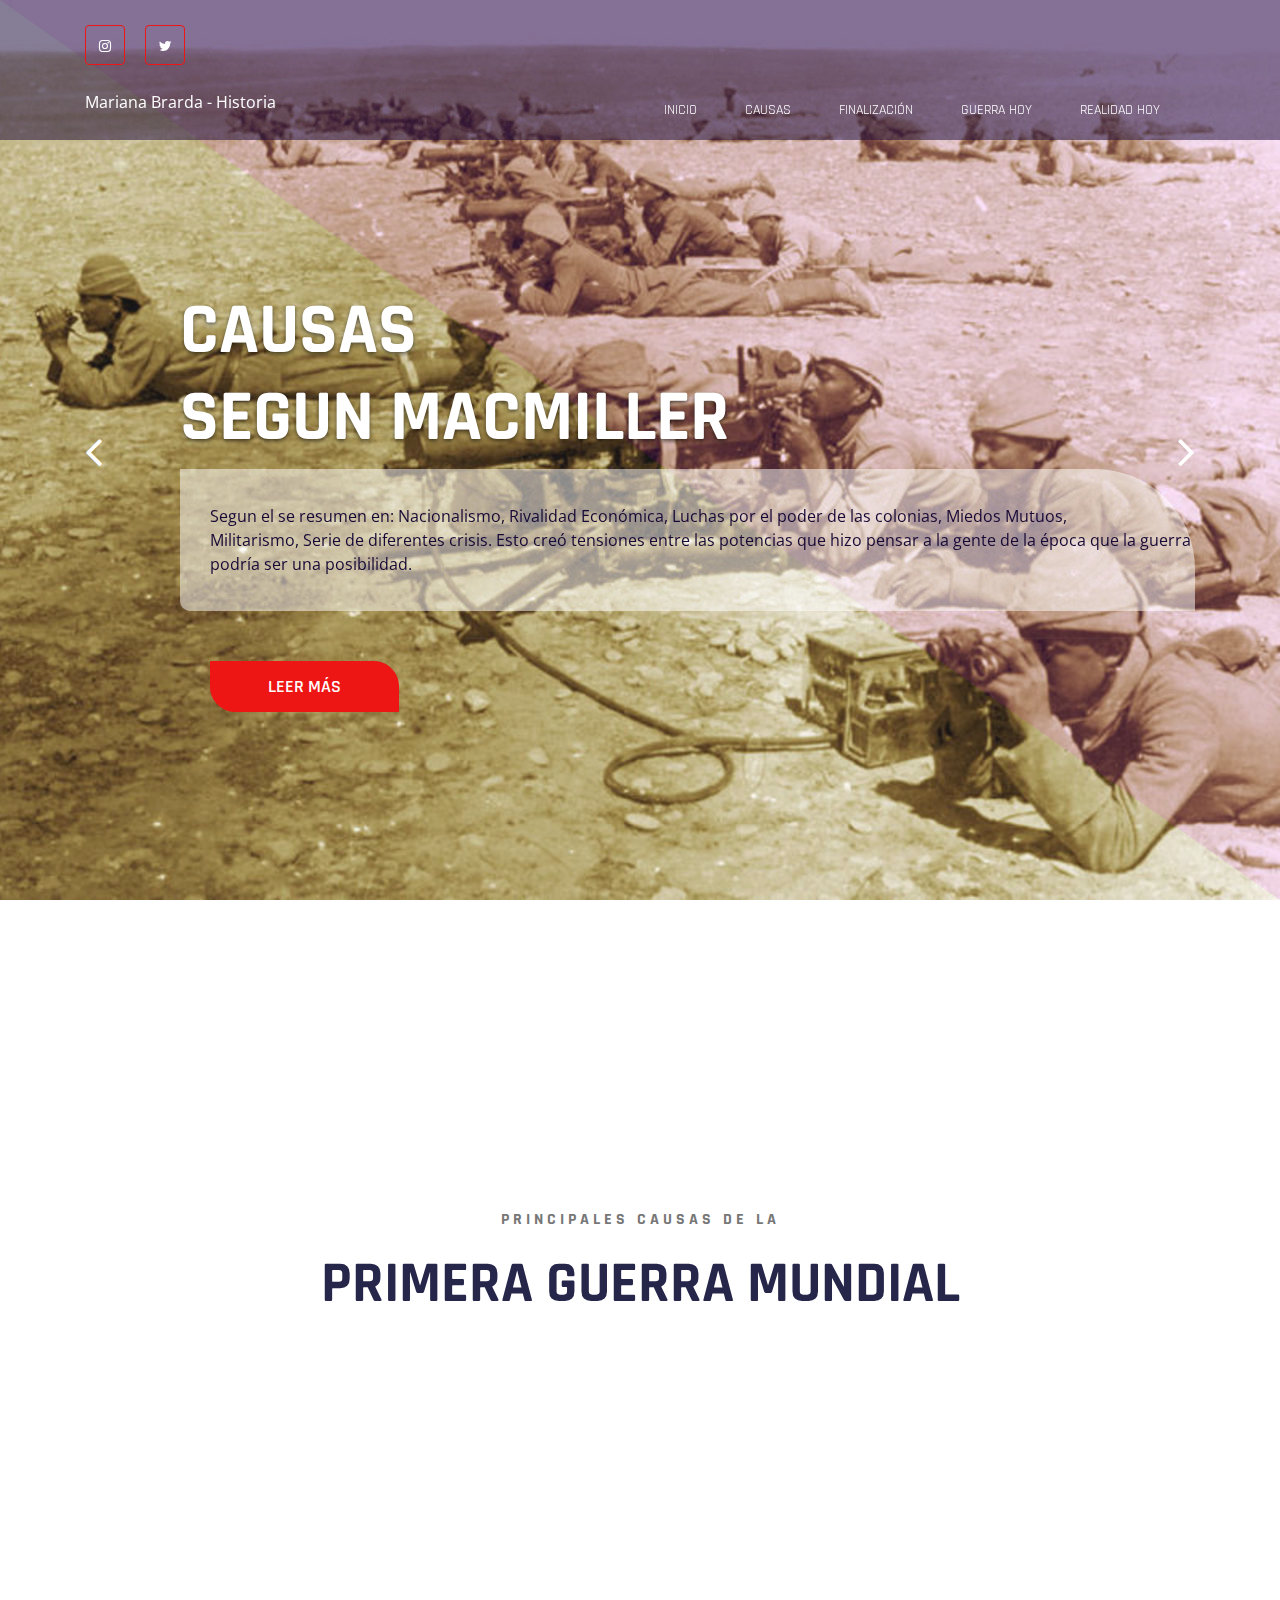
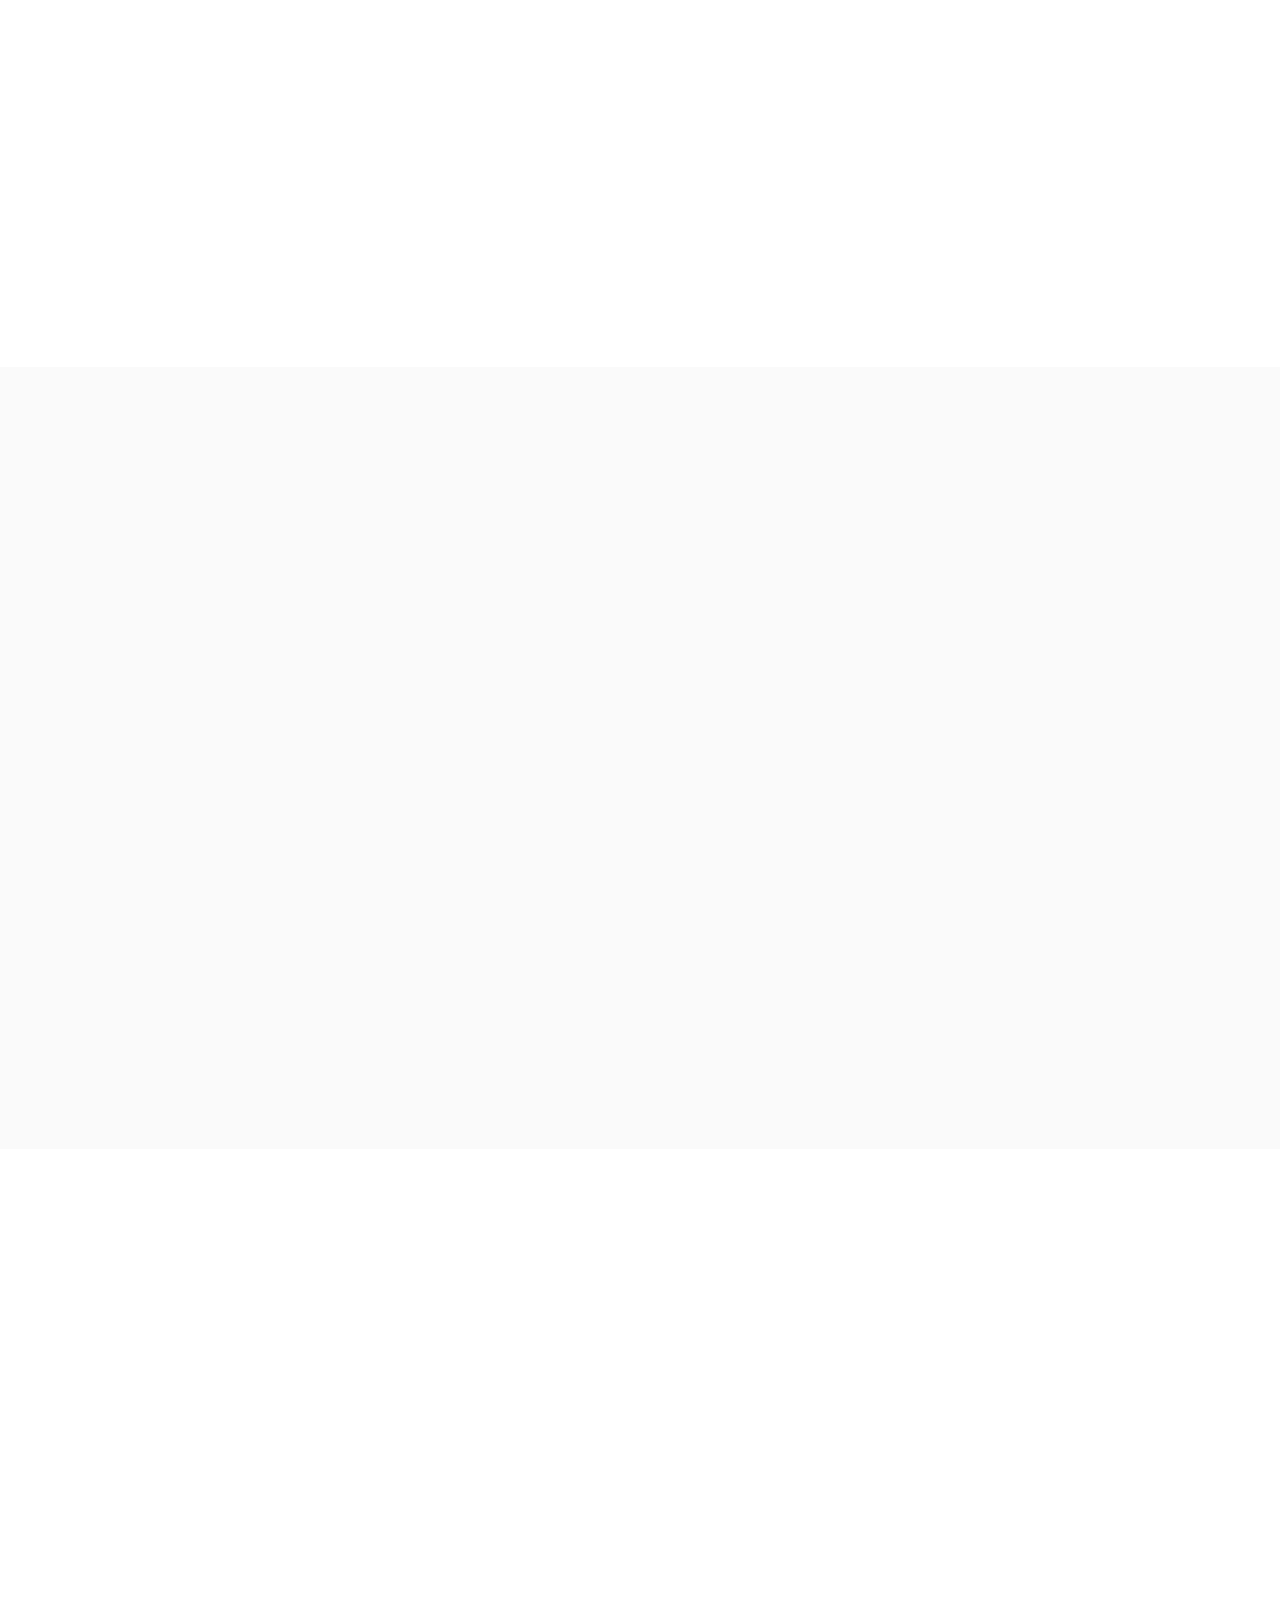
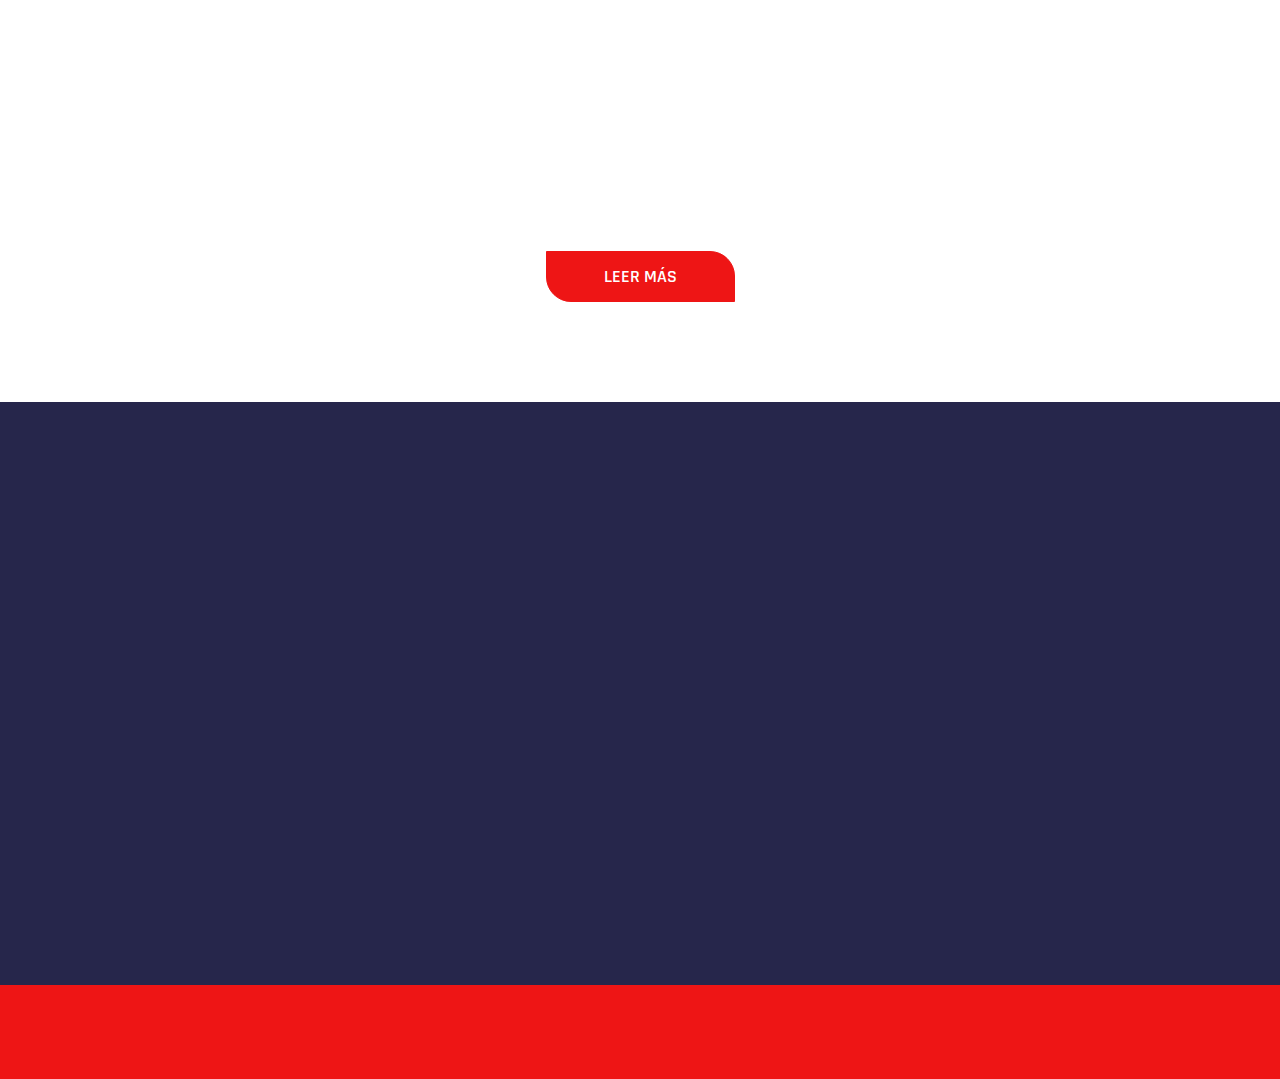
<file: index.html>
<!doctype html>
<html lang="en">

<head>
    <meta charset="UTF-8">
    <meta name="viewport" content="width=device-width, initial-scale=1">
    <meta http-equiv="X-UA-Compatible" content="IE=edge">
    <!-- Document title -->
    <title>Historia - Primera GM</title>
    <link rel="icon" type="image/jpg" href="assets/images/alemanes_guerra.jpg">
    <!-- Stylesheets & Fonts -->
    <!-- Google Fonts -->
    <link href="https://fonts.googleapis.com/css?family=Open+Sans:400,400i,700,700i%7CRajdhani:400,600,700"
        rel="stylesheet">
    <!-- Plugins Stylesheets -->
    <link rel="stylesheet" href="assets/css/loader/loaders.css">
    <link rel="stylesheet" href="assets/css/font-awesome/font-awesome.css">
    <link rel="stylesheet" href="assets/css/bootstrap.css">
    <link rel="stylesheet" href="assets/css/aos/aos.css">
    <link rel="stylesheet" href="assets/css/swiper/swiper.css">
    <link rel="stylesheet" href="assets/css/lightgallery.min.css">
    <!-- Template Stylesheet -->
    <link rel="stylesheet" href="assets/css/style.css">
    <!-- Responsive Stylesheet -->
    <link rel="stylesheet" href="assets/css/responsive.css">
</head>

<body>
    <!-- Loader Start -->
    <div class="css-loader">
        <div class="loader-inner line-scale d-flex align-items-center justify-content-center"></div>
    </div>
    <!-- Loader End -->
    <!-- Header Start -->
    <header class="position-absolute w-100">
        <div class="container">
            <div class="top-header d-none d-sm-flex justify-content-between align-items-center">
                <nav class="d-flex aic">
                    <ul class="nav social d-none d-md-flex">
                        <li><a href="imagenes.html"_blank"><i class="fa fa-instagram"></i></a></li>
                        <li><a href="imagenes.html"><i class="fa fa-twitter"></i></a></li>
                    </ul>
                </nav>
            </div>
            <nav class="navbar navbar-expand-md navbar-light">
                <div class="group d-flex align-items-center">
                    <button class="navbar-toggler" type="button" data-toggle="collapse"
                        data-target="#navbarSupportedContent" aria-controls="navbarSupportedContent"
                        aria-expanded="false" aria-label="Toggle navigation"><span
                            class="navbar-toggler-icon"></span></button>
                    <a class="login-icon d-sm-none" href="#"><i class="fa fa-user"></i></a>
                </div>
                <p>Mariana Brarda - Historia</p>
                <div class="collapse navbar-collapse justify-content-end" id="navbarSupportedContent">
                    <ul class="navbar-nav">
                        <li class="nav-item"><a class="nav-link" href="index.html">Inicio</a></li>
                        <li class="nav-item"><a class="nav-link" href="#primeraGuerra">Causas</a></li>
                        <li class="nav-item"><a class="nav-link" href="#finalGuerra">Finalización</a></li>
                        <li class="nav-item"><a class="nav-link" href="#guerrasHoy">Guerra Hoy</a></li>
                        <li class="nav-item"><a class="nav-link" href="#realidadHoy">Realidad Hoy</a></li>
                    </ul>
                    <form class="bg-white search-form" method="get" id="searchform">
                        <div class="input-group">
                            <input class="field form-control" id="s" name="s" type="text" placeholder="Search">
                            <span class="input-group-btn">
                                <input class="submit btn btn-primary" id="searchsubmit" name="submit" type="submit"
                                    value="Search">
                            </span>
                        </div>
                    </form>
                </div>
            </nav>
        </div>
    </header>
    <!-- Header End -->
    <!-- Hero Start -->
    <section class="hero">
        <div class="container">
            <div class="row">
                <div class="col-12 offset-md-1 col-md-11">
                    <div class="swiper-container hero-slider">
                        <div class="swiper-wrapper">
                            <div class="swiper-slide slide-content d-flex align-items-center">
                                <div class="single-slide">
                                    <h1 data-aos="fade-right" data-aos-delay="200">Causas<br>Segun MacMiller
                                    </h1>
                                    <p data-aos="fade-right" data-aos-delay="600">Segun el se resumen en: Nacionalismo, Rivalidad Económica, Luchas por el poder de las colonias, Miedos Mutuos, 
                                    <br> Militarismo, Serie de diferentes crisis. Esto creó tensiones entre las potencias que hizo pensar a la gente de la época que la guerra podría ser una posibilidad. 
                                    </p>
                                    <a data-aos="fade-right" data-aos-delay="900" href="https://www.elmundo.es/especiales/primera-guerra-mundial/mundo-cambiante/camino-a-la-guerra.html" class="btn btn-primary">Leer
                                        más</a>
                                </div>
                            </div>
                            <div class="swiper-slide slide-content d-flex align-items-center">
                                <div class="single-slide">
                                    <h1 data-aos="fade-right" data-aos-delay="200">Causas<br> Segun Clark
                                    </h1>
                                    <p data-aos="fade-right" data-aos-delay="600">Clark focaliza en pensar el "porque" y no "quienes".
                                        <br> Toda esta guerra es el resultado de decisiones que toman los individuos y es muy interesante tratar de entender en qué clima psicológico y social se tomaron las decisiones.
                                    </p>
                                    <a data-aos="fade-right" data-aos-delay="900" href="https://www.elmundo.es/especiales/primera-guerra-mundial/mundo-cambiante/camino-a-la-guerra.html" class="btn btn-primary">Leer
                                        más</a>
                                </div>
                            </div>
                        </div>

                    </div>
                </div>
            </div>
            <!-- Add Control -->
            <span class="arr-left"><i class="fa fa-angle-left"></i></span>
            <span class="arr-right"><i class="fa fa-angle-right"></i></span>
        </div>
        <div class="texture"></div>
        <div class="diag-bg"></div>
    </section>
    <!-- Hero End -->
    <!-- Call To Action Start -->
    <section class="cta" data-aos="fade-up" data-aos-delay="0">
        <div class="container">
            <div class="cta-content d-xl-flex align-items-center justify-content-around text-center text-xl-left">
                <div class="content" data-aos="fade-right" data-aos-delay="200">
                    <h2>FINAL DE LA GUERRA PARA LOS ALEMANES</h2>
                    <p align="text-center" >“Aunque los libros de historia señalan la firma del armisticio de Compiègne, el 11 de noviembre de 1918, <br> como el final de la Primera Guerra Mundial, para los alemanes la Gran Guerra ha durado casi cien años, hasta el 3 de octubre de 2010”</p>
                </div>
            </div>
        </div>
    </section>
    <!-- Call To Action End -->
    <!-- Services Start -->
    <section class="services">
        <div class="container">
            <div class="title text-center">
                <h6>Principales causas de la</h6>
                <h1 class="title-blue" id="primeraGuerra">PRIMERA GUERRA MUNDIAL</h1>
            </div>
            <div class="container">
                <div class="row">
                    <div class="col-sm-6 col-lg-4">
                        <div class="media" data-aos="fade-up" data-aos-delay="200" data-aos-duration="400">
                            <i class="fa fa-space-shuttle  mr-4"></i>
                            <div class="media-body">
                                <h5>Militarismo</h5>
                                Europa vivía una auténtica carrera armamentística, siendo más pronunciada en Alemania y en Gran Bretaña.
                            </div>
                        </div>
                    </div>
                    <div class="col-sm-6 col-lg-4">
                        <div class="media" data-aos="fade-up" data-aos-delay="400" data-aos-duration="600">

                            <div class="media-body">
                                <h5>Imperialismo</h5>
                                Las grandes potencias europeas trataron de lograr el control de regiones en África y Asia con el fin de controlar sus materias primas. Esto llevó a enfrentamientos continuos entre los grandes de Europa que tenían los ojos puestos en los mismos territorios.

                            </div>
                        </div>
                    </div>
                    <div class="col-sm-6 col-lg-4">
                        <div class="media" data-aos="fade-up" data-aos-delay="600" data-aos-duration="800">

                            <div class="media-body">
                                <h5>Nacionalismo</h5>
                                Por parte de las naciones y por parte de grupos étnicos que se consideraban a sí mismo como naciones pero que que formaban parte de imperios multiétnicos. Por ejemplo, italianos, eslavos, dentro del imperio austro-húngaro.
                            </div>
                        </div>
                    </div>
                    <div class="col-sm-6 col-lg-4">
                        <div class="media" data-aos="fade-up" data-aos-delay="200" data-aos-duration="400">
                            <div class="media-body">
                                <h5>Politica de Alianzas</h5>
                                En los años que precedieron al estallido de la Primera Guerra Mundial varios países firmaron tratados de defensa mutua. Esto quería decir que si un país era atacado, su aliado debería apoyar su defensa entrando también en guerra.
                            </div>
                        </div>
                    </div>
                    <div class="col-sm-6 col-lg-4">
                        <div class="media" data-aos="fade-up" data-aos-delay="400" data-aos-duration="600">

                            <div class="media-body">
                                <h5>Asesinato del archiduque</h5>
                                El Asesinato del archiduque Fernando Francisco de Austria, fue el detonante, un 28 de junio de 1914; por el nacionalista Serbio Gavrilo Princip, miembro de la organización Mano Negra.

                            </div>
                        </div>
                    </div>
                    <div class="col-sm-6 col-lg-4">
                        <div class="media" data-aos="fade-up" data-aos-delay="600" data-aos-duration="800">

                            <div class="media-body">
                                <h5>Desestabilización política de los Balcanes</h5>
                                La decadencia del Imperio otomano, la política expansionista del Imperio austrohúngaro, las pretensiones territoriales de Grecia, Rumania, Bulgaria y Montenegro, la intromisión del Imperio ruso, promovía la unión política, religiosa y cultural de todos los pueblos eslavos (paneslavismo).
                            </div>
                        </div>
                    </div>
                </div>
            </div>
        </div>
    </section>
    <!-- Services End -->
    <!-- Featured Start -->
    <section class="featured">
        <div class="container">
            <div class="row">
                <div class="col-md-6" data-aos="fade-right" data-aos-delay="400" data-aos-duration="800">
                    <div class="title">
                        <h6 class="title-primary" id="finalGuerra">FINAL DE LA GUERRA</h6>
                        <h1 class="title-blue">¿La guerra termino en 2010?</h1>
                    </div>
                    <p> La canciller Angela Merkel abonó el último plazo que restaba de las indemnizaciones acordadas por las potencias aliadas en el Tratado de Versalles (1919). Había pasado casi un siglo. Noventa y un años de pagos, impagos, renegociaciones, condonaciones y cancelaciones, que alargaron las consecuencias económicas de la Gran Guerra hasta casi nuestros días. El propio tratado se basó en culpar a Alemania de la guerra. 
</p>
                    <div class="media-element d-flex justify-content-between">
                        <div class="media">
                            <i class="fa fa-magic mr-4"></i>
                            <div class="media-body">
                                <h5>Firma del tratado</h5>
                                28 de junio de 1919
                            </div>
                        </div>
                        <div class="media">
                            <i class="fa fa-magic mr-4"></i>
                            <div class="media-body">
                                <h5>Finalización del pago</h5>
                                3 de octubre de 2010
                            </div>
                        </div>
                    </div>
                    <a href="https://www.elmundo.es/especiales/primera-guerra-mundial/mirada-hoy/factura-pagada-2010.html#:~:text=Aunque%20los%20libros%20de%20historia,3%20de%20octubre%20de%202010." class="btn btn-primary">Ver más</a>
                </div>
                <div class="col-md-6" data-aos="fade-left" data-aos-delay="400" data-aos-duration="800">
                    <div class="featured-img">
                        <img class="featured-big" src="assets/images/alemanes_guerra.jpg" alt="Featured 1">
                        <img class="featured-small" src="assets/images/angela_alemania.jpg" alt="Featured 2">
                    </div>
                </div>
            </div>
        </div>
    </section>
    <!-- Featured End -->
    <!-- Recent Posts Start -->
    <section class="recent-posts">
        <div class="container">
            <div class="row">
                <div class="col-lg-6">
                    <div class="single-rpost d-sm-flex align-items-center" data-aos="fade-right"
                        data-aos-duration="800">
                        <div class="post-content text-sm-right">
                            <time datetime="2019-04-06T13:53">2011</time>
                            <h3 id="guerrasHoy"><a href="#">Siria</a></h3>
                            <p>Conflicto civil armado, + 380.00 <br> Transformado en un conflicto internacional.Involucrados potencias nucleares. </p>
                        </div>
                        <div class="post-thumb">
                            <img class="img-fluid" src="assets/images/siriap.jpg" alt="Post 1">
                        </div>
                    </div>
                </div>
                <div class="col-lg-6">
                    <div class="single-rpost d-sm-flex align-items-center" data-aos="fade-left" data-aos-duration="800">
                        <div class="post-thumb">
                            <img class="img-fluid" src="assets/images/yemenp.jpg" alt="Post 1">
                        </div>
                        <div class="post-content">
                            <time datetime="2019-04-06T13:53">2014</time>
                            <h3><a href="#">Yemen</a></h3>
                            <p>Golpe de estado. + 250.000 fallecidos. Involucracion de organizaciones terroristas.</p>
                        </div>
                    </div>
                </div>
                <div class="col-lg-6">
                    <div class="single-rpost d-sm-flex align-items-center" data-aos="fade-right" data-aos-delay="200"
                        data-aos-duration="800">
                        <div class="post-content text-sm-right">
                            <time datetime="2019-04-06T13:53">1948</time>
                            <h3><a href="#">Oriente Medio</a></h3>
                            <p>Múltiples guerras y tensiones medio oriente, + 600.000 fallecidos. Muchos países involucrados. </p>
                        </div>
                        <div class="post-thumb">
                            <img class="img-fluid" src="assets/images/orientep.jpg" alt="Post 1">
                        </div>
                    </div>
                </div>
                <div class="col-lg-6">
                    <div class="single-rpost d-sm-flex align-items-center" data-aos="fade-left" data-aos-delay="200"
                        data-aos-duration="800">
                        <div class="post-thumb">
                            <img class="img-fluid" src="assets/images/sudanp.jpg" alt="Post 1">
                        </div>
                        <div class="post-content">
                            <time datetime="2019-04-06T13:53">2013</time>
                            <h3><a href="#">Sudan del sur</a></h3>
                            <p>Tras declararse la independencia en 2011, el gobierno del nuevo país entró en conflicto por tener el control de los números recursos naturales que poseen como por ejemplo, diamantes, oro, plata, cobre, zinc… </p>
                        </div>
                    </div>
                </div>
            </div>
            <div class="text-center">
                <a href="https://www.esglobal.org/las-guerras-de-2021/" class="btn btn-primary">Leer más</a>
            </div>
        </div>
    </section>
    <!-- Recent Posts End -->
    <!-- Trust Start -->
    <section class="trust">
        <div class="container">
            <div class="row">
                <div class="offset-xl-1 col-xl-6" data-aos="fade-right" data-aos-delay="200" data-aos-duration="800">
                    <div class="title">
                        <h6 class="title-primary" id="realidadHoy">¿Que es lo que pasa hoy en día?</h6>
                        <h1>LA REALIDAD HOY</h1>
                    </div>
                    <p>Hoy nuestro mundo está siendo movilizado por el impacto del COVID-19 y todo lo que sobrelleva una pandemia mundial. Por otro lado está las  economía en guerra, ya que la pandemia aumentó el desempleo y la pobreza..  <br>
                    En un futuro yo contaría lo qué pasó en el 2020, y lo que sigue pasando en este año, desde mi punto de vista, como es que lo viví yo, como fue esa evolución del COVID -19 visto desde un pueblo.
Desde las noticias de China que había un virus, hasta la producción de vacunas.

                    </p>
                </div>
        <div class="col-xl-5 gallery">
                    <div class="row no-gutters h-100" id="lightgallery">
                        <a href="https://lorempixel.com/600/400/" class="w-50 h-100 gal-img" data-aos="fade-up"
                            data-aos-delay="200" data-aos-duration="400">
                            <img class="img-fluid" src="assets/images/covid1.jpg" alt="Gallery Image">
                            <i class="fa fa-caret-right"></i>
                        </a>
                        <a href="https://lorempixel.com/600/400/" class="w-50 h-50 gal-img" data-aos="fade-up"
                            data-aos-delay="400" data-aos-duration="600">
                            <img class="img-fluid" src="assets/images/covid2.jpg" alt="Gallery Image">
                            <i class="fa fa-caret-right"></i>
                        </a>
                        <a href="https://lorempixel.com/600/400/" class="w-50 h-50 gal-img gal-img3" data-aos="fade-up"
                            data-aos-delay="0" data-aos-duration="600">
                            <img class="img-fluid" src="assets/images/covid3.jpg" alt="Gallery Image">
                            <i class="fa fa-caret-right"></i>
                        </a>
                    </div>
                </div> 
            </div>
        </div>
    </section>
    <!-- Call To Action 2 End -->
    <!-- Footer Start -->
    <footer>
        <!-- Widgets End -->
        <!-- Foot Note Start -->
        <div class="foot-note">
            <div class="container">
                <div
                    class="footer-content text-center text-lg-left d-lg-flex justify-content-between align-items-center">
                    <p class="mb-0" data-aos="fade-right" data-aos-offset="0">&copy; 2021 Derecho reservados a Milena Pellegrino</p>
                </div>
            </div>
        </div>
        <!-- Foot Note End -->
    </footer>
    <!-- Footer Endt -->
    <!--jQuery-->
    <script src="assets/js/jquery-3.3.1.js"></script>
    <!--Plugins-->
    <script src="assets/js/bootstrap.bundle.js"></script>
    <script src="assets/js/loaders.css.js"></script>
    <script src="assets/js/aos.js"></script>
    <script src="assets/js/swiper.min.js"></script>
    <script src="assets/js/lightgallery-all.min.js"></script>
    <!--Template Script-->
    <script src="assets/js/main.js"></script>
</body>

</html>
</file>
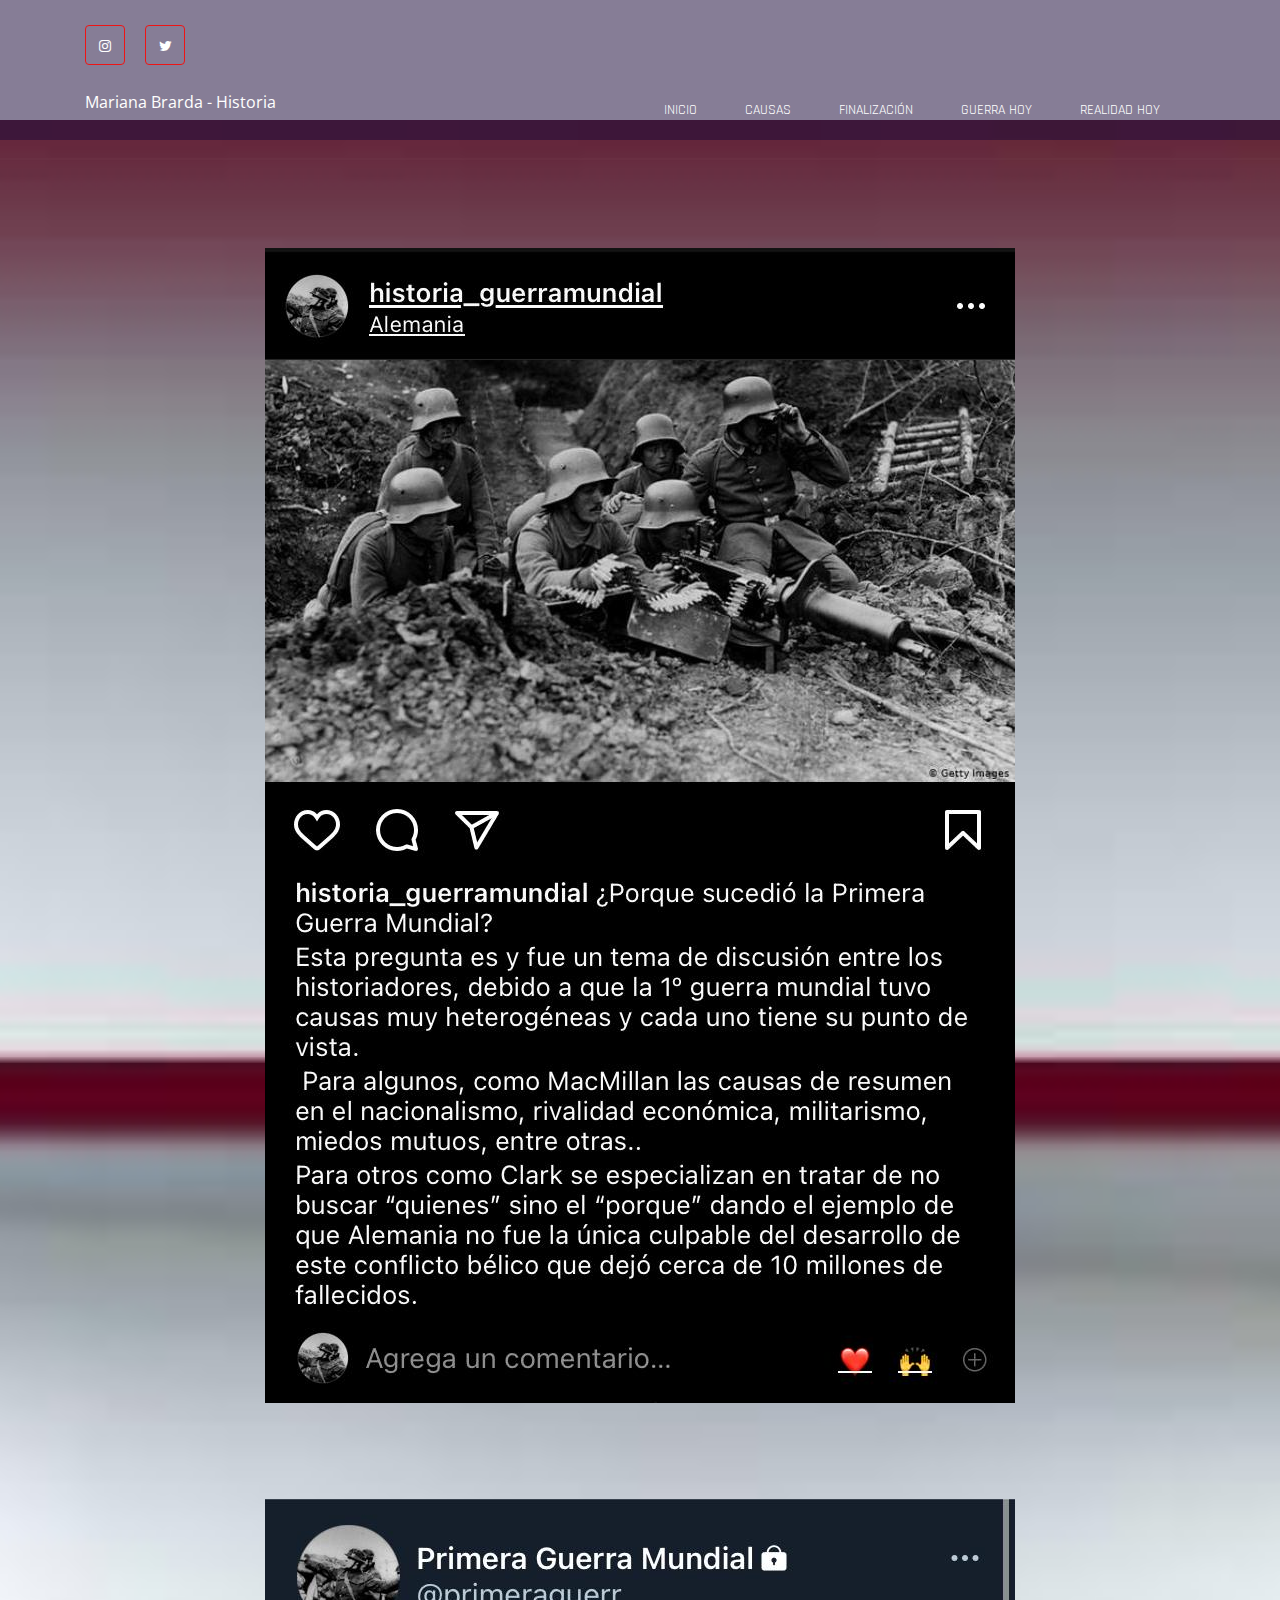
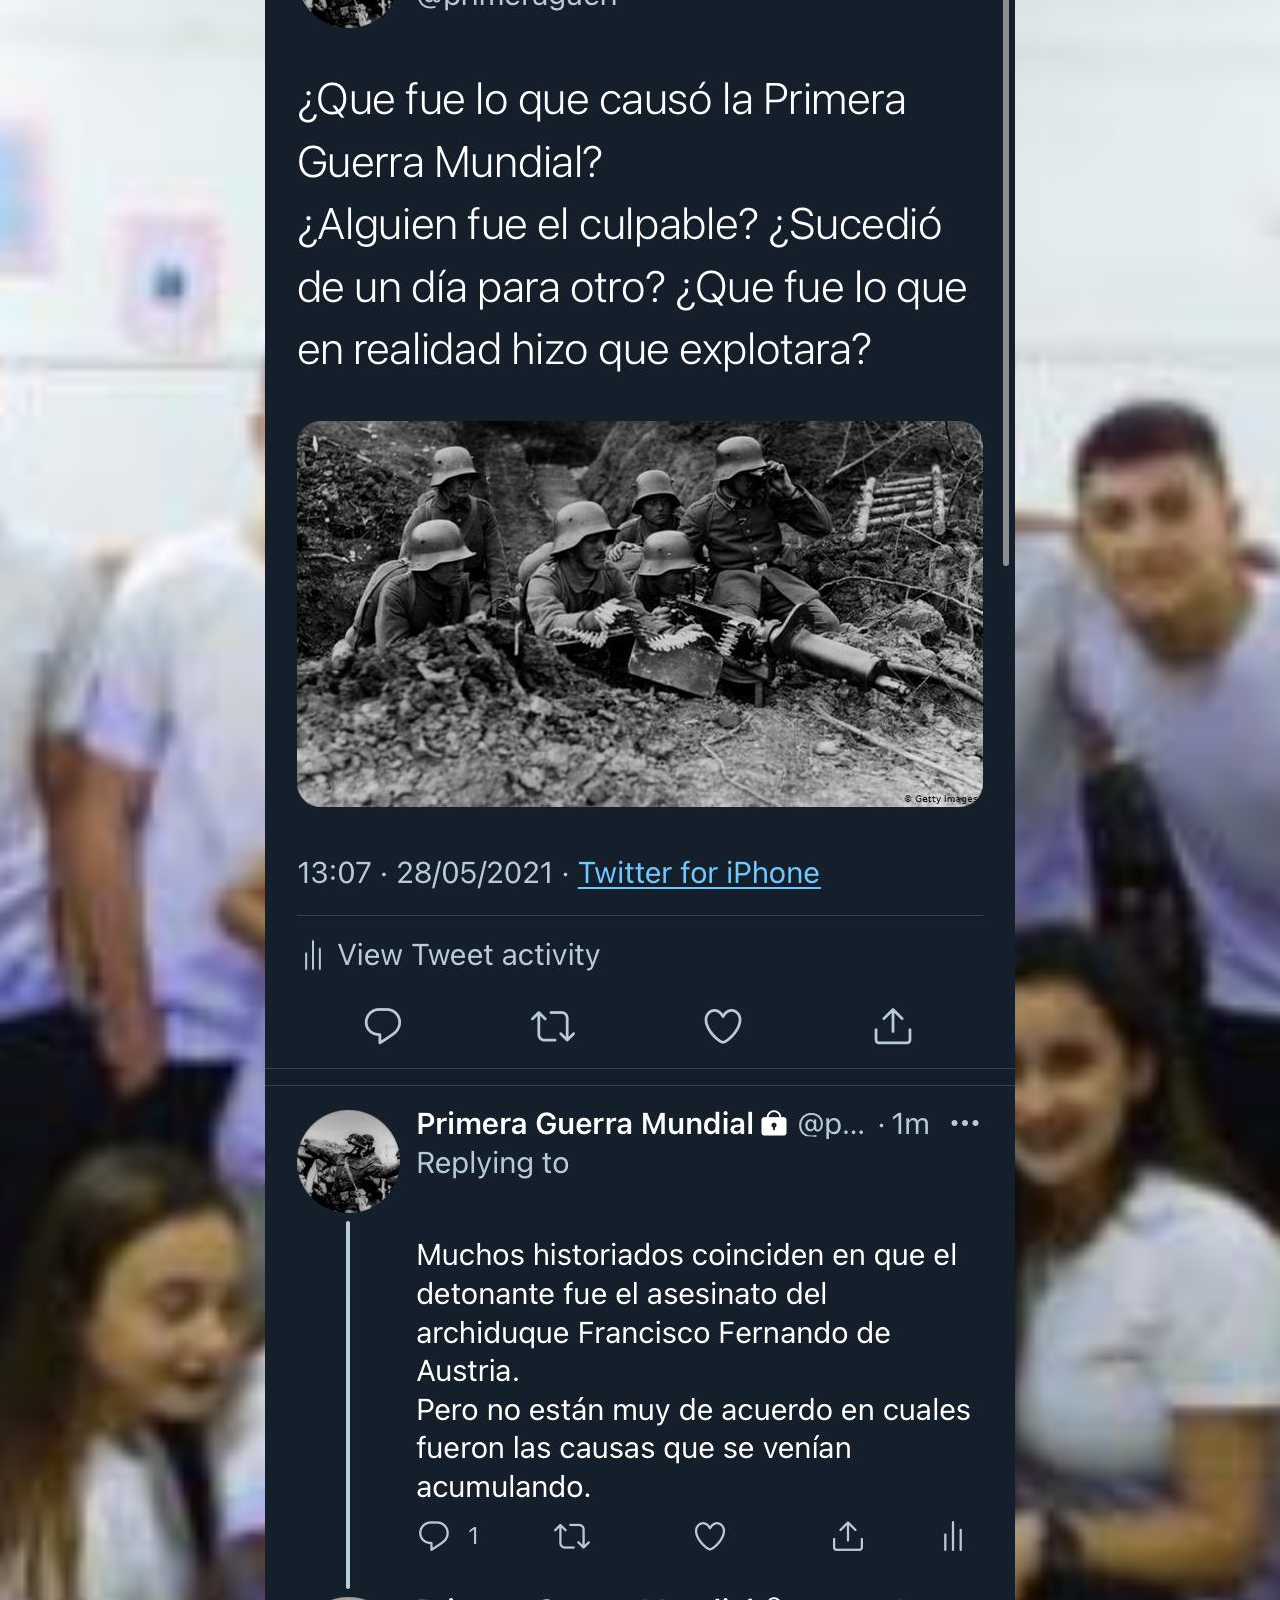
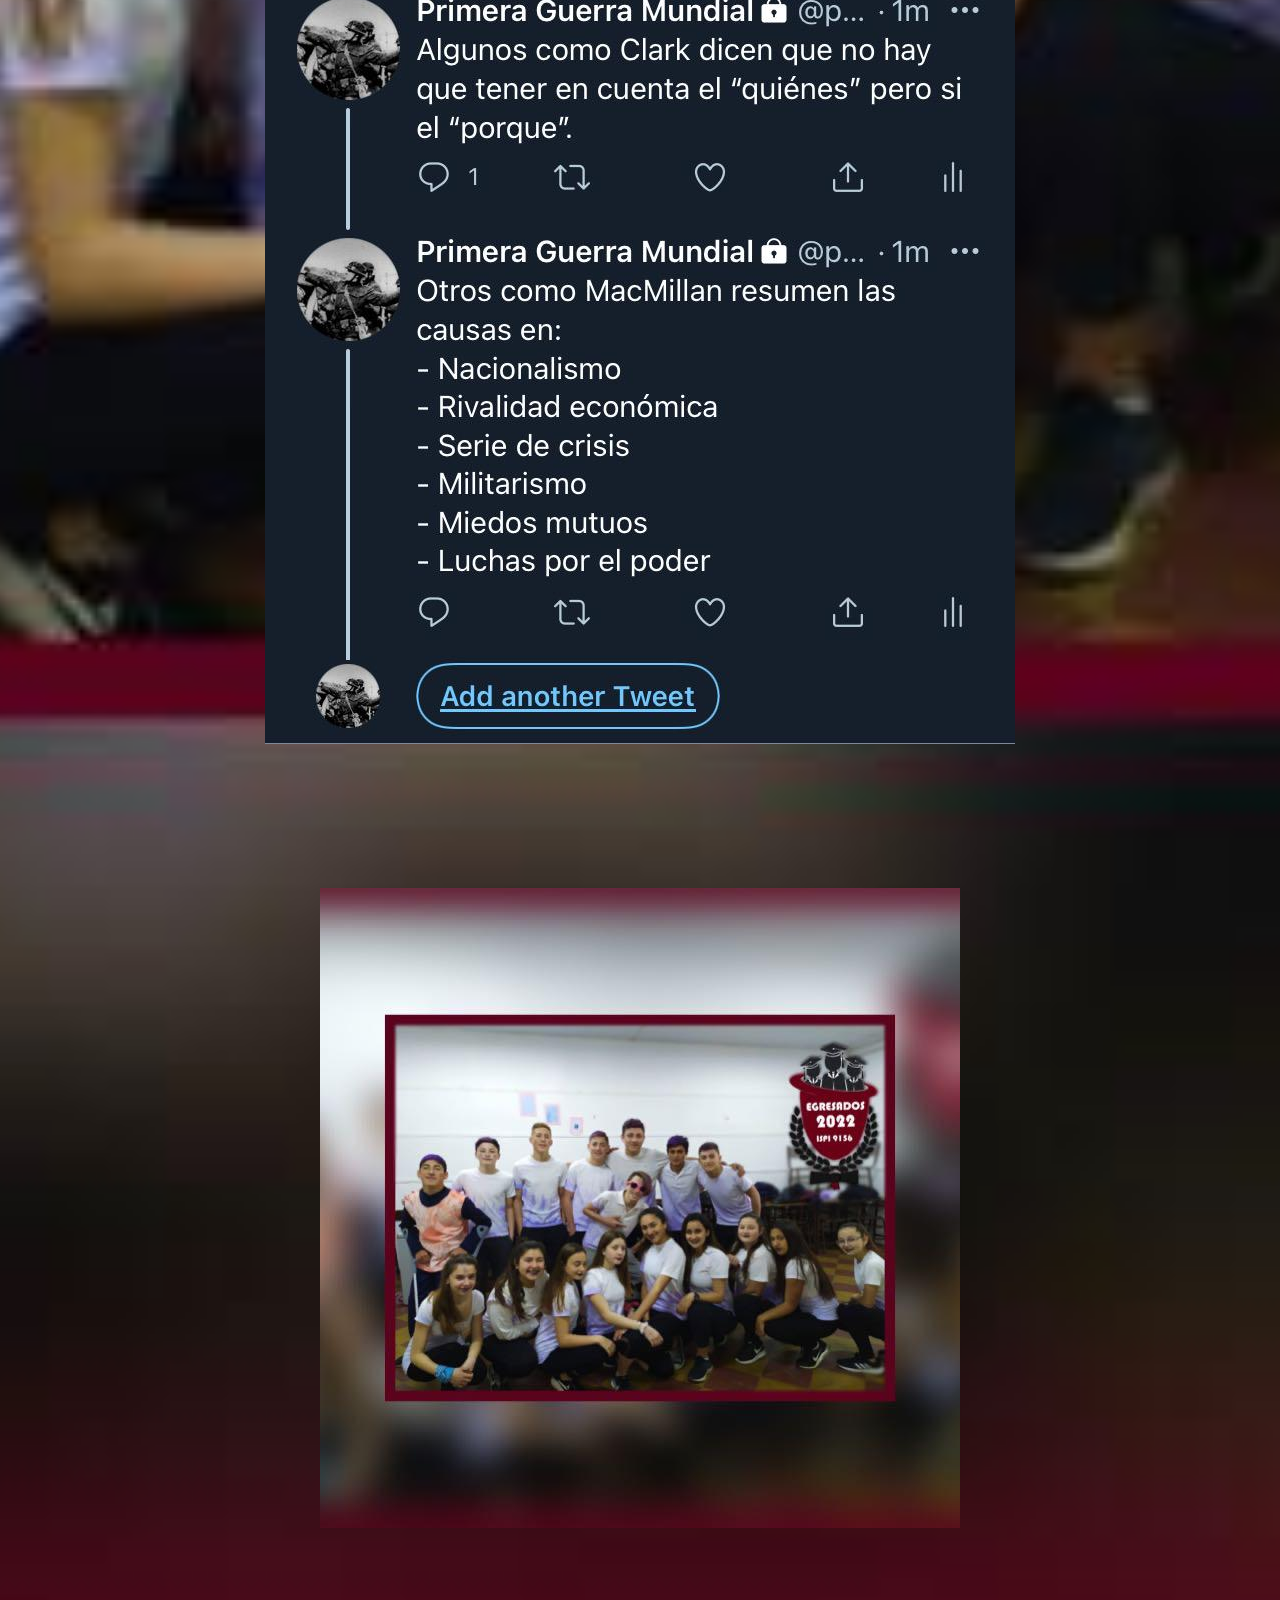
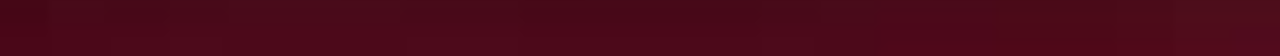
<file: imagenes.html>
<!doctype html>
<html lang="en">

<head>
    <meta charset="UTF-8">
    <meta name="viewport" content="width=device-width, initial-scale=1">
    <meta http-equiv="X-UA-Compatible" content="IE=edge">
    <!-- Document title -->
    <title>Historia - Primera GM</title>
    <!-- Stylesheets & Fonts -->
    <!-- Google Fonts -->
    <link href="https://fonts.googleapis.com/css?family=Open+Sans:400,400i,700,700i%7CRajdhani:400,600,700"
        rel="stylesheet">
    <!-- Plugins Stylesheets -->
    <link rel="stylesheet" href="assets/css/loader/loaders.css">
    <link rel="stylesheet" href="assets/css/font-awesome/font-awesome.css">
    <link rel="stylesheet" href="assets/css/bootstrap.css">
    <link rel="stylesheet" href="assets/css/aos/aos.css">
    <link rel="stylesheet" href="assets/css/swiper/swiper.css">
    <link rel="stylesheet" href="assets/css/lightgallery.min.css">
    <!-- Template Stylesheet -->
    <link rel="stylesheet" href="assets/css/style.css">
    <!-- Responsive Stylesheet -->
    <link rel="stylesheet" href="assets/css/responsive.css">
</head>

<body>
    <!-- Loader Start -->
    <div class="css-loader">
        <div class="loader-inner line-scale d-flex align-items-center justify-content-center"></div>
    </div>
    <!-- Loader End -->
    <!-- Header Start -->
    <header class="position-absolute w-100">
        <div class="container">
            <div class="top-header d-none d-sm-flex justify-content-between align-items-center">
                <nav class="d-flex aic">
                    <ul class="nav social d-none d-md-flex">
                        <li><a href="imagenes.html" target="_blank"><i class="fa fa-instagram"></i></a></li>
                        <li><a href="imagenes.html"><i class="fa fa-twitter"></i></a></li>
                    </ul>
                </nav>
            </div>
            <nav class="navbar navbar-expand-md navbar-light">
                <div class="group d-flex align-items-center">
                    <button class="navbar-toggler" type="button" data-toggle="collapse"
                        data-target="#navbarSupportedContent" aria-controls="navbarSupportedContent"
                        aria-expanded="false" aria-label="Toggle navigation"><span
                            class="navbar-toggler-icon"></span></button>
                    <a class="login-icon d-sm-none" href="#"><i class="fa fa-user"></i></a>
                </div>
                <p>Mariana Brarda - Historia</p>
                <div class="collapse navbar-collapse justify-content-end" id="navbarSupportedContent">
                    <ul class="navbar-nav">
                        <li class="nav-item"><a class="nav-link" href="index.html">Inicio</a></li>
                        <li class="nav-item"><a class="nav-link" href="#primeraGuerra">Causas</a></li>
                        <li class="nav-item"><a class="nav-link" href="#finalGuerra">Finalización</a></li>
                        <li class="nav-item"><a class="nav-link" href="#guerrasHoy">Guerra Hoy</a></li>
                        <li class="nav-item"><a class="nav-link" href="#realidadHoy">Realidad Hoy</a></li>
                    </ul>
                    <form class="bg-white search-form" method="get" id="searchform">
                        <div class="input-group">
                            <input class="field form-control" id="s" name="s" type="text" placeholder="Search">
                            <span class="input-group-btn">
                                <input class="submit btn btn-primary" id="searchsubmit" name="submit" type="submit"
                                    value="Search">
                            </span>
                        </div>
                    </form>
                </div>
            </nav>
        </div>
    </header>
    <!-- Header End -->
    <br><br><br><br><br>
  <section id="imagenes_tarea"> 
    <div class="centrar_imagen">
    <img src="assets\images\historia.jpeg" alt="Imágen de captura de instagram">
    <br><br><br><br><br>
    <img src="assets\images\historiaTwitter.jpeg" alt="Imagen captura de twitter">
  
    <img src="assets\images\historiaTwitter2.jpeg" alt="Imagen captura de twitter">
    <br><br><br><br><br><br><br>
    <img src="assets/images/egresados.jpeg" alt="mis compas de la escuela">
    </div>
    </section>
  </body>
        <!--jQuery-->
    <script src="assets/js/jquery-3.3.1.js"></script>
    <!--Plugins-->
    <script src="assets/js/bootstrap.bundle.js"></script>
    <script src="assets/js/loaders.css.js"></script>
    <script src="assets/js/aos.js"></script>
    <script src="assets/js/swiper.min.js"></script>
    <script src="assets/js/lightgallery-all.min.js"></script>
    <!--Template Script-->
    <script src="assets/js/main.js"></script>
</html>
</file>
<file: assets/css/loader/loaders.css>
/**
 * Copyright (c) 2016 Connor Atherton
 *
 * All animations must live in their own file
 * in the animations directory and be included
 * here.
 *
 */
/**
 * Styles shared by multiple animations
 */
/**
 * Dots
 */
@-webkit-keyframes scale {
  0% {
    -webkit-transform: scale(1);
            transform: scale(1);
    opacity: 1;
  }
  45% {
    -webkit-transform: scale(0.1);
            transform: scale(0.1);
    opacity: 0.7;
  }
  80% {
    -webkit-transform: scale(1);
            transform: scale(1);
    opacity: 1;
  }
}
@keyframes scale {
  0% {
    -webkit-transform: scale(1);
            transform: scale(1);
    opacity: 1;
  }
  45% {
    -webkit-transform: scale(0.1);
            transform: scale(0.1);
    opacity: 0.7;
  }
  80% {
    -webkit-transform: scale(1);
            transform: scale(1);
    opacity: 1;
  }
}

.ball-pulse > div:nth-child(1) {
  -webkit-animation: scale 0.75s -0.24s infinite cubic-bezier(0.2, 0.68, 0.18, 1.08);
          animation: scale 0.75s -0.24s infinite cubic-bezier(0.2, 0.68, 0.18, 1.08);
}

.ball-pulse > div:nth-child(2) {
  -webkit-animation: scale 0.75s -0.12s infinite cubic-bezier(0.2, 0.68, 0.18, 1.08);
          animation: scale 0.75s -0.12s infinite cubic-bezier(0.2, 0.68, 0.18, 1.08);
}

.ball-pulse > div:nth-child(3) {
  -webkit-animation: scale 0.75s 0s infinite cubic-bezier(0.2, 0.68, 0.18, 1.08);
          animation: scale 0.75s 0s infinite cubic-bezier(0.2, 0.68, 0.18, 1.08);
}

.ball-pulse > div {
  background-color: #fff;
  width: 15px;
  height: 15px;
  border-radius: 100%;
  margin: 2px;
  -webkit-animation-fill-mode: both;
          animation-fill-mode: both;
  display: inline-block;
}

@-webkit-keyframes ball-pulse-sync {
  33% {
    -webkit-transform: translateY(10px);
            transform: translateY(10px);
  }
  66% {
    -webkit-transform: translateY(-10px);
            transform: translateY(-10px);
  }
  100% {
    -webkit-transform: translateY(0);
            transform: translateY(0);
  }
}

@keyframes ball-pulse-sync {
  33% {
    -webkit-transform: translateY(10px);
            transform: translateY(10px);
  }
  66% {
    -webkit-transform: translateY(-10px);
            transform: translateY(-10px);
  }
  100% {
    -webkit-transform: translateY(0);
            transform: translateY(0);
  }
}

.ball-pulse-sync > div:nth-child(1) {
  -webkit-animation: ball-pulse-sync 0.6s -0.14s infinite ease-in-out;
          animation: ball-pulse-sync 0.6s -0.14s infinite ease-in-out;
}

.ball-pulse-sync > div:nth-child(2) {
  -webkit-animation: ball-pulse-sync 0.6s -0.07s infinite ease-in-out;
          animation: ball-pulse-sync 0.6s -0.07s infinite ease-in-out;
}

.ball-pulse-sync > div:nth-child(3) {
  -webkit-animation: ball-pulse-sync 0.6s 0s infinite ease-in-out;
          animation: ball-pulse-sync 0.6s 0s infinite ease-in-out;
}

.ball-pulse-sync > div {
  background-color: #fff;
  width: 15px;
  height: 15px;
  border-radius: 100%;
  margin: 2px;
  -webkit-animation-fill-mode: both;
          animation-fill-mode: both;
  display: inline-block;
}

@-webkit-keyframes ball-scale {
  0% {
    -webkit-transform: scale(0);
            transform: scale(0);
  }
  100% {
    -webkit-transform: scale(1);
            transform: scale(1);
    opacity: 0;
  }
}

@keyframes ball-scale {
  0% {
    -webkit-transform: scale(0);
            transform: scale(0);
  }
  100% {
    -webkit-transform: scale(1);
            transform: scale(1);
    opacity: 0;
  }
}

.ball-scale > div {
  background-color: #fff;
  width: 15px;
  height: 15px;
  border-radius: 100%;
  margin: 2px;
  -webkit-animation-fill-mode: both;
          animation-fill-mode: both;
  display: inline-block;
  height: 60px;
  width: 60px;
  -webkit-animation: ball-scale 1s 0s ease-in-out infinite;
          animation: ball-scale 1s 0s ease-in-out infinite;
}

@keyframes ball-scale {
  0% {
    -webkit-transform: scale(0);
            transform: scale(0);
  }
  100% {
    -webkit-transform: scale(1);
            transform: scale(1);
    opacity: 0;
  }
}

.ball-scale > div {
  background-color: #fff;
  width: 15px;
  height: 15px;
  border-radius: 100%;
  margin: 2px;
  -webkit-animation-fill-mode: both;
          animation-fill-mode: both;
  display: inline-block;
  height: 60px;
  width: 60px;
  -webkit-animation: ball-scale 1s 0s ease-in-out infinite;
          animation: ball-scale 1s 0s ease-in-out infinite;
}

.ball-scale-random {
  width: 37px;
  height: 40px;
}

.ball-scale-random > div {
  background-color: #fff;
  width: 15px;
  height: 15px;
  border-radius: 100%;
  margin: 2px;
  -webkit-animation-fill-mode: both;
          animation-fill-mode: both;
  position: absolute;
  display: inline-block;
  height: 30px;
  width: 30px;
  -webkit-animation: ball-scale 1s 0s ease-in-out infinite;
          animation: ball-scale 1s 0s ease-in-out infinite;
}

.ball-scale-random > div:nth-child(1) {
  margin-left: -7px;
  -webkit-animation: ball-scale 1s 0.2s ease-in-out infinite;
          animation: ball-scale 1s 0.2s ease-in-out infinite;
}

.ball-scale-random > div:nth-child(3) {
  margin-left: -2px;
  margin-top: 9px;
  -webkit-animation: ball-scale 1s 0.5s ease-in-out infinite;
          animation: ball-scale 1s 0.5s ease-in-out infinite;
}

@-webkit-keyframes rotate {
  0% {
    -webkit-transform: rotate(0deg);
            transform: rotate(0deg);
  }
  50% {
    -webkit-transform: rotate(180deg);
            transform: rotate(180deg);
  }
  100% {
    -webkit-transform: rotate(360deg);
            transform: rotate(360deg);
  }
}

@keyframes rotate {
  0% {
    -webkit-transform: rotate(0deg);
            transform: rotate(0deg);
  }
  50% {
    -webkit-transform: rotate(180deg);
            transform: rotate(180deg);
  }
  100% {
    -webkit-transform: rotate(360deg);
            transform: rotate(360deg);
  }
}

.ball-rotate {
  position: relative;
}

.ball-rotate > div {
  background-color: #fff;
  width: 15px;
  height: 15px;
  border-radius: 100%;
  margin: 2px;
  -webkit-animation-fill-mode: both;
          animation-fill-mode: both;
  position: relative;
}

.ball-rotate > div:first-child {
  -webkit-animation: rotate 1s 0s cubic-bezier(0.7, -0.13, 0.22, 0.86) infinite;
          animation: rotate 1s 0s cubic-bezier(0.7, -0.13, 0.22, 0.86) infinite;
}

.ball-rotate > div:before, .ball-rotate > div:after {
  background-color: #fff;
  width: 15px;
  height: 15px;
  border-radius: 100%;
  margin: 2px;
  content: "";
  position: absolute;
  opacity: 0.8;
}

.ball-rotate > div:before {
  top: 0px;
  left: -28px;
}

.ball-rotate > div:after {
  top: 0px;
  left: 25px;
}

@keyframes rotate {
  0% {
    -webkit-transform: rotate(0deg);
            transform: rotate(0deg);
  }
  50% {
    -webkit-transform: rotate(180deg);
            transform: rotate(180deg);
  }
  100% {
    -webkit-transform: rotate(360deg);
            transform: rotate(360deg);
  }
}

.ball-clip-rotate > div {
  background-color: #fff;
  width: 15px;
  height: 15px;
  border-radius: 100%;
  margin: 2px;
  -webkit-animation-fill-mode: both;
          animation-fill-mode: both;
  border: 2px solid #fff;
  border-bottom-color: transparent;
  height: 26px;
  width: 26px;
  background: transparent !important;
  display: inline-block;
  -webkit-animation: rotate 0.75s 0s linear infinite;
          animation: rotate 0.75s 0s linear infinite;
}

@keyframes rotate {
  0% {
    -webkit-transform: rotate(0deg) scale(1);
            transform: rotate(0deg) scale(1);
  }
  50% {
    -webkit-transform: rotate(180deg) scale(0.6);
            transform: rotate(180deg) scale(0.6);
  }
  100% {
    -webkit-transform: rotate(360deg) scale(1);
            transform: rotate(360deg) scale(1);
  }
}

@keyframes scale {
  30% {
    -webkit-transform: scale(0.3);
            transform: scale(0.3);
  }
  100% {
    -webkit-transform: scale(1);
            transform: scale(1);
  }
}

.ball-clip-rotate-pulse {
  position: relative;
  -webkit-transform: translateY(-15px);
          transform: translateY(-15px);
}

.ball-clip-rotate-pulse > div {
  -webkit-animation-fill-mode: both;
          animation-fill-mode: both;
  position: absolute;
  top: 0px;
  left: 0px;
  border-radius: 100%;
}

.ball-clip-rotate-pulse > div:first-child {
  background: #fff;
  height: 16px;
  width: 16px;
  top: 7px;
  left: -7px;
  -webkit-animation: scale 1s 0s cubic-bezier(0.09, 0.57, 0.49, 0.9) infinite;
          animation: scale 1s 0s cubic-bezier(0.09, 0.57, 0.49, 0.9) infinite;
}

.ball-clip-rotate-pulse > div:last-child {
  position: absolute;
  border: 2px solid #fff;
  width: 30px;
  height: 30px;
  left: -16px;
  top: -2px;
  background: transparent;
  border: 2px solid;
  border-color: #fff transparent #fff transparent;
  -webkit-animation: rotate 1s 0s cubic-bezier(0.09, 0.57, 0.49, 0.9) infinite;
          animation: rotate 1s 0s cubic-bezier(0.09, 0.57, 0.49, 0.9) infinite;
  -webkit-animation-duration: 1s;
          animation-duration: 1s;
}

@keyframes rotate {
  0% {
    -webkit-transform: rotate(0deg) scale(1);
            transform: rotate(0deg) scale(1);
  }
  50% {
    -webkit-transform: rotate(180deg) scale(0.6);
            transform: rotate(180deg) scale(0.6);
  }
  100% {
    -webkit-transform: rotate(360deg) scale(1);
            transform: rotate(360deg) scale(1);
  }
}

.ball-clip-rotate-multiple {
  position: relative;
}

.ball-clip-rotate-multiple > div {
  -webkit-animation-fill-mode: both;
          animation-fill-mode: both;
  position: absolute;
  left: -20px;
  top: -20px;
  border: 2px solid #fff;
  border-bottom-color: transparent;
  border-top-color: transparent;
  border-radius: 100%;
  height: 35px;
  width: 35px;
  -webkit-animation: rotate 1s 0s ease-in-out infinite;
          animation: rotate 1s 0s ease-in-out infinite;
}

.ball-clip-rotate-multiple > div:last-child {
  display: inline-block;
  top: -10px;
  left: -10px;
  width: 15px;
  height: 15px;
  -webkit-animation-duration: 0.5s;
          animation-duration: 0.5s;
  border-color: #fff transparent #fff transparent;
  animation-direction: reverse;
}

@-webkit-keyframes ball-scale-ripple {
  0% {
    -webkit-transform: scale(0.1);
            transform: scale(0.1);
    opacity: 1;
  }
  70% {
    -webkit-transform: scale(1);
            transform: scale(1);
    opacity: 0.7;
  }
  100% {
    opacity: 0.0;
  }
}

@keyframes ball-scale-ripple {
  0% {
    -webkit-transform: scale(0.1);
            transform: scale(0.1);
    opacity: 1;
  }
  70% {
    -webkit-transform: scale(1);
            transform: scale(1);
    opacity: 0.7;
  }
  100% {
    opacity: 0.0;
  }
}

.ball-scale-ripple > div {
  -webkit-animation-fill-mode: both;
          animation-fill-mode: both;
  height: 50px;
  width: 50px;
  border-radius: 100%;
  border: 2px solid #fff;
  -webkit-animation: ball-scale-ripple 1s 0s infinite cubic-bezier(0.21, 0.53, 0.56, 0.8);
          animation: ball-scale-ripple 1s 0s infinite cubic-bezier(0.21, 0.53, 0.56, 0.8);
}

@-webkit-keyframes ball-scale-ripple-multiple {
  0% {
    -webkit-transform: scale(0.1);
            transform: scale(0.1);
    opacity: 1;
  }
  70% {
    -webkit-transform: scale(1);
            transform: scale(1);
    opacity: 0.7;
  }
  100% {
    opacity: 0.0;
  }
}

@keyframes ball-scale-ripple-multiple {
  0% {
    -webkit-transform: scale(0.1);
            transform: scale(0.1);
    opacity: 1;
  }
  70% {
    -webkit-transform: scale(1);
            transform: scale(1);
    opacity: 0.7;
  }
  100% {
    opacity: 0.0;
  }
}

.ball-scale-ripple-multiple {
  position: relative;
  -webkit-transform: translateY(-25px);
          transform: translateY(-25px);
}

.ball-scale-ripple-multiple > div:nth-child(0) {
  -webkit-animation-delay: -0.8s;
          animation-delay: -0.8s;
}

.ball-scale-ripple-multiple > div:nth-child(1) {
  -webkit-animation-delay: -0.6s;
          animation-delay: -0.6s;
}

.ball-scale-ripple-multiple > div:nth-child(2) {
  -webkit-animation-delay: -0.4s;
          animation-delay: -0.4s;
}

.ball-scale-ripple-multiple > div:nth-child(3) {
  -webkit-animation-delay: -0.2s;
          animation-delay: -0.2s;
}

.ball-scale-ripple-multiple > div {
  -webkit-animation-fill-mode: both;
          animation-fill-mode: both;
  position: absolute;
  top: -2px;
  left: -26px;
  width: 50px;
  height: 50px;
  border-radius: 100%;
  border: 2px solid #fff;
  -webkit-animation: ball-scale-ripple-multiple 1.25s 0s infinite cubic-bezier(0.21, 0.53, 0.56, 0.8);
          animation: ball-scale-ripple-multiple 1.25s 0s infinite cubic-bezier(0.21, 0.53, 0.56, 0.8);
}

@-webkit-keyframes ball-beat {
  50% {
    opacity: 0.2;
    -webkit-transform: scale(0.75);
            transform: scale(0.75);
  }
  100% {
    opacity: 1;
    -webkit-transform: scale(1);
            transform: scale(1);
  }
}

@keyframes ball-beat {
  50% {
    opacity: 0.2;
    -webkit-transform: scale(0.75);
            transform: scale(0.75);
  }
  100% {
    opacity: 1;
    -webkit-transform: scale(1);
            transform: scale(1);
  }
}

.ball-beat > div {
  background-color: #fff;
  width: 15px;
  height: 15px;
  border-radius: 100%;
  margin: 2px;
  -webkit-animation-fill-mode: both;
          animation-fill-mode: both;
  display: inline-block;
  -webkit-animation: ball-beat 0.7s 0s infinite linear;
          animation: ball-beat 0.7s 0s infinite linear;
}

.ball-beat > div:nth-child(2n-1) {
  -webkit-animation-delay: -0.35s !important;
          animation-delay: -0.35s !important;
}

@-webkit-keyframes ball-scale-multiple {
  0% {
    -webkit-transform: scale(0);
            transform: scale(0);
    opacity: 0;
  }
  5% {
    opacity: 1;
  }
  100% {
    -webkit-transform: scale(1);
            transform: scale(1);
    opacity: 0;
  }
}

@keyframes ball-scale-multiple {
  0% {
    -webkit-transform: scale(0);
            transform: scale(0);
    opacity: 0;
  }
  5% {
    opacity: 1;
  }
  100% {
    -webkit-transform: scale(1);
            transform: scale(1);
    opacity: 0;
  }
}

.ball-scale-multiple {
  position: relative;
  -webkit-transform: translateY(-30px);
          transform: translateY(-30px);
}

.ball-scale-multiple > div:nth-child(2) {
  -webkit-animation-delay: -0.4s;
          animation-delay: -0.4s;
}

.ball-scale-multiple > div:nth-child(3) {
  -webkit-animation-delay: -0.2s;
          animation-delay: -0.2s;
}

.ball-scale-multiple > div {
  background-color: #fff;
  width: 15px;
  height: 15px;
  border-radius: 100%;
  margin: 2px;
  -webkit-animation-fill-mode: both;
          animation-fill-mode: both;
  position: absolute;
  left: -30px;
  top: 0px;
  opacity: 0;
  margin: 0;
  width: 60px;
  height: 60px;
  -webkit-animation: ball-scale-multiple 1s 0s linear infinite;
          animation: ball-scale-multiple 1s 0s linear infinite;
}

@-webkit-keyframes ball-triangle-path-1 {
  33% {
    -webkit-transform: translate(25px, -50px);
            transform: translate(25px, -50px);
  }
  66% {
    -webkit-transform: translate(50px, 0px);
            transform: translate(50px, 0px);
  }
  100% {
    -webkit-transform: translate(0px, 0px);
            transform: translate(0px, 0px);
  }
}

@keyframes ball-triangle-path-1 {
  33% {
    -webkit-transform: translate(25px, -50px);
            transform: translate(25px, -50px);
  }
  66% {
    -webkit-transform: translate(50px, 0px);
            transform: translate(50px, 0px);
  }
  100% {
    -webkit-transform: translate(0px, 0px);
            transform: translate(0px, 0px);
  }
}

@-webkit-keyframes ball-triangle-path-2 {
  33% {
    -webkit-transform: translate(25px, 50px);
            transform: translate(25px, 50px);
  }
  66% {
    -webkit-transform: translate(-25px, 50px);
            transform: translate(-25px, 50px);
  }
  100% {
    -webkit-transform: translate(0px, 0px);
            transform: translate(0px, 0px);
  }
}

@keyframes ball-triangle-path-2 {
  33% {
    -webkit-transform: translate(25px, 50px);
            transform: translate(25px, 50px);
  }
  66% {
    -webkit-transform: translate(-25px, 50px);
            transform: translate(-25px, 50px);
  }
  100% {
    -webkit-transform: translate(0px, 0px);
            transform: translate(0px, 0px);
  }
}

@-webkit-keyframes ball-triangle-path-3 {
  33% {
    -webkit-transform: translate(-50px, 0px);
            transform: translate(-50px, 0px);
  }
  66% {
    -webkit-transform: translate(-25px, -50px);
            transform: translate(-25px, -50px);
  }
  100% {
    -webkit-transform: translate(0px, 0px);
            transform: translate(0px, 0px);
  }
}

@keyframes ball-triangle-path-3 {
  33% {
    -webkit-transform: translate(-50px, 0px);
            transform: translate(-50px, 0px);
  }
  66% {
    -webkit-transform: translate(-25px, -50px);
            transform: translate(-25px, -50px);
  }
  100% {
    -webkit-transform: translate(0px, 0px);
            transform: translate(0px, 0px);
  }
}

.ball-triangle-path {
  position: relative;
  -webkit-transform: translate(-29.994px, -37.50938px);
          transform: translate(-29.994px, -37.50938px);
}

.ball-triangle-path > div:nth-child(1) {
  -webkit-animation-name: ball-triangle-path-1;
          animation-name: ball-triangle-path-1;
  -webkit-animation-delay: 0;
          animation-delay: 0;
  -webkit-animation-duration: 2s;
          animation-duration: 2s;
  -webkit-animation-timing-function: ease-in-out;
          animation-timing-function: ease-in-out;
  -webkit-animation-iteration-count: infinite;
          animation-iteration-count: infinite;
}

.ball-triangle-path > div:nth-child(2) {
  -webkit-animation-name: ball-triangle-path-2;
          animation-name: ball-triangle-path-2;
  -webkit-animation-delay: 0;
          animation-delay: 0;
  -webkit-animation-duration: 2s;
          animation-duration: 2s;
  -webkit-animation-timing-function: ease-in-out;
          animation-timing-function: ease-in-out;
  -webkit-animation-iteration-count: infinite;
          animation-iteration-count: infinite;
}

.ball-triangle-path > div:nth-child(3) {
  -webkit-animation-name: ball-triangle-path-3;
          animation-name: ball-triangle-path-3;
  -webkit-animation-delay: 0;
          animation-delay: 0;
  -webkit-animation-duration: 2s;
          animation-duration: 2s;
  -webkit-animation-timing-function: ease-in-out;
          animation-timing-function: ease-in-out;
  -webkit-animation-iteration-count: infinite;
          animation-iteration-count: infinite;
}

.ball-triangle-path > div {
  -webkit-animation-fill-mode: both;
          animation-fill-mode: both;
  position: absolute;
  width: 10px;
  height: 10px;
  border-radius: 100%;
  border: 1px solid #fff;
}

.ball-triangle-path > div:nth-of-type(1) {
  top: 50px;
}

.ball-triangle-path > div:nth-of-type(2) {
  left: 25px;
}

.ball-triangle-path > div:nth-of-type(3) {
  top: 50px;
  left: 50px;
}

@-webkit-keyframes ball-pulse-rise-even {
  0% {
    -webkit-transform: scale(1.1);
            transform: scale(1.1);
  }
  25% {
    -webkit-transform: translateY(-30px);
            transform: translateY(-30px);
  }
  50% {
    -webkit-transform: scale(0.4);
            transform: scale(0.4);
  }
  75% {
    -webkit-transform: translateY(30px);
            transform: translateY(30px);
  }
  100% {
    -webkit-transform: translateY(0);
            transform: translateY(0);
    -webkit-transform: scale(1);
            transform: scale(1);
  }
}

@keyframes ball-pulse-rise-even {
  0% {
    -webkit-transform: scale(1.1);
            transform: scale(1.1);
  }
  25% {
    -webkit-transform: translateY(-30px);
            transform: translateY(-30px);
  }
  50% {
    -webkit-transform: scale(0.4);
            transform: scale(0.4);
  }
  75% {
    -webkit-transform: translateY(30px);
            transform: translateY(30px);
  }
  100% {
    -webkit-transform: translateY(0);
            transform: translateY(0);
    -webkit-transform: scale(1);
            transform: scale(1);
  }
}

@-webkit-keyframes ball-pulse-rise-odd {
  0% {
    -webkit-transform: scale(0.4);
            transform: scale(0.4);
  }
  25% {
    -webkit-transform: translateY(30px);
            transform: translateY(30px);
  }
  50% {
    -webkit-transform: scale(1.1);
            transform: scale(1.1);
  }
  75% {
    -webkit-transform: translateY(-30px);
            transform: translateY(-30px);
  }
  100% {
    -webkit-transform: translateY(0);
            transform: translateY(0);
    -webkit-transform: scale(0.75);
            transform: scale(0.75);
  }
}

@keyframes ball-pulse-rise-odd {
  0% {
    -webkit-transform: scale(0.4);
            transform: scale(0.4);
  }
  25% {
    -webkit-transform: translateY(30px);
            transform: translateY(30px);
  }
  50% {
    -webkit-transform: scale(1.1);
            transform: scale(1.1);
  }
  75% {
    -webkit-transform: translateY(-30px);
            transform: translateY(-30px);
  }
  100% {
    -webkit-transform: translateY(0);
            transform: translateY(0);
    -webkit-transform: scale(0.75);
            transform: scale(0.75);
  }
}

.ball-pulse-rise > div {
  background-color: #fff;
  width: 15px;
  height: 15px;
  border-radius: 100%;
  margin: 2px;
  -webkit-animation-fill-mode: both;
          animation-fill-mode: both;
  display: inline-block;
  -webkit-animation-duration: 1s;
          animation-duration: 1s;
  -webkit-animation-timing-function: cubic-bezier(0.15, 0.46, 0.9, 0.6);
          animation-timing-function: cubic-bezier(0.15, 0.46, 0.9, 0.6);
  -webkit-animation-iteration-count: infinite;
          animation-iteration-count: infinite;
  -webkit-animation-delay: 0;
          animation-delay: 0;
}

.ball-pulse-rise > div:nth-child(2n) {
  -webkit-animation-name: ball-pulse-rise-even;
          animation-name: ball-pulse-rise-even;
}

.ball-pulse-rise > div:nth-child(2n-1) {
  -webkit-animation-name: ball-pulse-rise-odd;
          animation-name: ball-pulse-rise-odd;
}

@-webkit-keyframes ball-grid-beat {
  50% {
    opacity: 0.7;
  }
  100% {
    opacity: 1;
  }
}

@keyframes ball-grid-beat {
  50% {
    opacity: 0.7;
  }
  100% {
    opacity: 1;
  }
}

.ball-grid-beat {
  width: 57px;
}

.ball-grid-beat > div:nth-child(1) {
  -webkit-animation-delay: 0.38s;
          animation-delay: 0.38s;
  -webkit-animation-duration: 1.36s;
          animation-duration: 1.36s;
}

.ball-grid-beat > div:nth-child(2) {
  -webkit-animation-delay: 0.13s;
          animation-delay: 0.13s;
  -webkit-animation-duration: 1.27s;
          animation-duration: 1.27s;
}

.ball-grid-beat > div:nth-child(3) {
  -webkit-animation-delay: 0.41s;
          animation-delay: 0.41s;
  -webkit-animation-duration: 0.63s;
          animation-duration: 0.63s;
}

.ball-grid-beat > div:nth-child(4) {
  -webkit-animation-delay: -0.01s;
          animation-delay: -0.01s;
  -webkit-animation-duration: 1.3s;
          animation-duration: 1.3s;
}

.ball-grid-beat > div:nth-child(5) {
  -webkit-animation-delay: 0.01s;
          animation-delay: 0.01s;
  -webkit-animation-duration: 1.39s;
          animation-duration: 1.39s;
}

.ball-grid-beat > div:nth-child(6) {
  -webkit-animation-delay: 0.05s;
          animation-delay: 0.05s;
  -webkit-animation-duration: 0.92s;
          animation-duration: 0.92s;
}

.ball-grid-beat > div:nth-child(7) {
  -webkit-animation-delay: 0.05s;
          animation-delay: 0.05s;
  -webkit-animation-duration: 0.63s;
          animation-duration: 0.63s;
}

.ball-grid-beat > div:nth-child(8) {
  -webkit-animation-delay: 0.11s;
          animation-delay: 0.11s;
  -webkit-animation-duration: 1.1s;
          animation-duration: 1.1s;
}

.ball-grid-beat > div:nth-child(9) {
  -webkit-animation-delay: 0.48s;
          animation-delay: 0.48s;
  -webkit-animation-duration: 1.07s;
          animation-duration: 1.07s;
}

.ball-grid-beat > div {
  background-color: #fff;
  width: 15px;
  height: 15px;
  border-radius: 100%;
  margin: 2px;
  -webkit-animation-fill-mode: both;
          animation-fill-mode: both;
  display: inline-block;
  float: left;
  -webkit-animation-name: ball-grid-beat;
          animation-name: ball-grid-beat;
  -webkit-animation-iteration-count: infinite;
          animation-iteration-count: infinite;
  -webkit-animation-delay: 0;
          animation-delay: 0;
}

@-webkit-keyframes ball-grid-pulse {
  0% {
    -webkit-transform: scale(1);
            transform: scale(1);
  }
  50% {
    -webkit-transform: scale(0.5);
            transform: scale(0.5);
    opacity: 0.7;
  }
  100% {
    -webkit-transform: scale(1);
            transform: scale(1);
    opacity: 1;
  }
}

@keyframes ball-grid-pulse {
  0% {
    -webkit-transform: scale(1);
            transform: scale(1);
  }
  50% {
    -webkit-transform: scale(0.5);
            transform: scale(0.5);
    opacity: 0.7;
  }
  100% {
    -webkit-transform: scale(1);
            transform: scale(1);
    opacity: 1;
  }
}

.ball-grid-pulse {
  width: 57px;
}

.ball-grid-pulse > div:nth-child(1) {
  -webkit-animation-delay: 0.47s;
          animation-delay: 0.47s;
  -webkit-animation-duration: 0.96s;
          animation-duration: 0.96s;
}

.ball-grid-pulse > div:nth-child(2) {
  -webkit-animation-delay: 0.47s;
          animation-delay: 0.47s;
  -webkit-animation-duration: 1.4s;
          animation-duration: 1.4s;
}

.ball-grid-pulse > div:nth-child(3) {
  -webkit-animation-delay: 0.52s;
          animation-delay: 0.52s;
  -webkit-animation-duration: 1.46s;
          animation-duration: 1.46s;
}

.ball-grid-pulse > div:nth-child(4) {
  -webkit-animation-delay: 0.55s;
          animation-delay: 0.55s;
  -webkit-animation-duration: 1.2s;
          animation-duration: 1.2s;
}

.ball-grid-pulse > div:nth-child(5) {
  -webkit-animation-delay: 0.63s;
          animation-delay: 0.63s;
  -webkit-animation-duration: 0.62s;
          animation-duration: 0.62s;
}

.ball-grid-pulse > div:nth-child(6) {
  -webkit-animation-delay: 0.65s;
          animation-delay: 0.65s;
  -webkit-animation-duration: 1.01s;
          animation-duration: 1.01s;
}

.ball-grid-pulse > div:nth-child(7) {
  -webkit-animation-delay: 0.36s;
          animation-delay: 0.36s;
  -webkit-animation-duration: 0.63s;
          animation-duration: 0.63s;
}

.ball-grid-pulse > div:nth-child(8) {
  -webkit-animation-delay: 0.42s;
          animation-delay: 0.42s;
  -webkit-animation-duration: 0.61s;
          animation-duration: 0.61s;
}

.ball-grid-pulse > div:nth-child(9) {
  -webkit-animation-delay: 0s;
          animation-delay: 0s;
  -webkit-animation-duration: 1.46s;
          animation-duration: 1.46s;
}

.ball-grid-pulse > div {
  background-color: #fff;
  width: 15px;
  height: 15px;
  border-radius: 100%;
  margin: 2px;
  -webkit-animation-fill-mode: both;
          animation-fill-mode: both;
  display: inline-block;
  float: left;
  -webkit-animation-name: ball-grid-pulse;
          animation-name: ball-grid-pulse;
  -webkit-animation-iteration-count: infinite;
          animation-iteration-count: infinite;
  -webkit-animation-delay: 0;
          animation-delay: 0;
}

@-webkit-keyframes ball-spin-fade-loader {
  50% {
    opacity: 0.3;
    -webkit-transform: scale(0.4);
            transform: scale(0.4);
  }
  100% {
    opacity: 1;
    -webkit-transform: scale(1);
            transform: scale(1);
  }
}

@keyframes ball-spin-fade-loader {
  50% {
    opacity: 0.3;
    -webkit-transform: scale(0.4);
            transform: scale(0.4);
  }
  100% {
    opacity: 1;
    -webkit-transform: scale(1);
            transform: scale(1);
  }
}

.ball-spin-fade-loader {
  position: relative;
  top: -10px;
  left: -10px;
}

.ball-spin-fade-loader > div:nth-child(1) {
  top: 25px;
  left: 0;
  -webkit-animation: ball-spin-fade-loader 1s -0.96s infinite linear;
          animation: ball-spin-fade-loader 1s -0.96s infinite linear;
}

.ball-spin-fade-loader > div:nth-child(2) {
  top: 17.04545px;
  left: 17.04545px;
  -webkit-animation: ball-spin-fade-loader 1s -0.84s infinite linear;
          animation: ball-spin-fade-loader 1s -0.84s infinite linear;
}

.ball-spin-fade-loader > div:nth-child(3) {
  top: 0;
  left: 25px;
  -webkit-animation: ball-spin-fade-loader 1s -0.72s infinite linear;
          animation: ball-spin-fade-loader 1s -0.72s infinite linear;
}

.ball-spin-fade-loader > div:nth-child(4) {
  top: -17.04545px;
  left: 17.04545px;
  -webkit-animation: ball-spin-fade-loader 1s -0.6s infinite linear;
          animation: ball-spin-fade-loader 1s -0.6s infinite linear;
}

.ball-spin-fade-loader > div:nth-child(5) {
  top: -25px;
  left: 0;
  -webkit-animation: ball-spin-fade-loader 1s -0.48s infinite linear;
          animation: ball-spin-fade-loader 1s -0.48s infinite linear;
}

.ball-spin-fade-loader > div:nth-child(6) {
  top: -17.04545px;
  left: -17.04545px;
  -webkit-animation: ball-spin-fade-loader 1s -0.36s infinite linear;
          animation: ball-spin-fade-loader 1s -0.36s infinite linear;
}

.ball-spin-fade-loader > div:nth-child(7) {
  top: 0;
  left: -25px;
  -webkit-animation: ball-spin-fade-loader 1s -0.24s infinite linear;
          animation: ball-spin-fade-loader 1s -0.24s infinite linear;
}

.ball-spin-fade-loader > div:nth-child(8) {
  top: 17.04545px;
  left: -17.04545px;
  -webkit-animation: ball-spin-fade-loader 1s -0.12s infinite linear;
          animation: ball-spin-fade-loader 1s -0.12s infinite linear;
}

.ball-spin-fade-loader > div {
  background-color: #fff;
  width: 15px;
  height: 15px;
  border-radius: 100%;
  margin: 2px;
  -webkit-animation-fill-mode: both;
          animation-fill-mode: both;
  position: absolute;
}

@-webkit-keyframes ball-spin-loader {
  75% {
    opacity: 0.2;
  }
  100% {
    opacity: 1;
  }
}

@keyframes ball-spin-loader {
  75% {
    opacity: 0.2;
  }
  100% {
    opacity: 1;
  }
}

.ball-spin-loader {
  position: relative;
}

.ball-spin-loader > span:nth-child(1) {
  top: 45px;
  left: 0;
  -webkit-animation: ball-spin-loader 2s 0.9s infinite linear;
          animation: ball-spin-loader 2s 0.9s infinite linear;
}

.ball-spin-loader > span:nth-child(2) {
  top: 30.68182px;
  left: 30.68182px;
  -webkit-animation: ball-spin-loader 2s 1.8s infinite linear;
          animation: ball-spin-loader 2s 1.8s infinite linear;
}

.ball-spin-loader > span:nth-child(3) {
  top: 0;
  left: 45px;
  -webkit-animation: ball-spin-loader 2s 2.7s infinite linear;
          animation: ball-spin-loader 2s 2.7s infinite linear;
}

.ball-spin-loader > span:nth-child(4) {
  top: -30.68182px;
  left: 30.68182px;
  -webkit-animation: ball-spin-loader 2s 3.6s infinite linear;
          animation: ball-spin-loader 2s 3.6s infinite linear;
}

.ball-spin-loader > span:nth-child(5) {
  top: -45px;
  left: 0;
  -webkit-animation: ball-spin-loader 2s 4.5s infinite linear;
          animation: ball-spin-loader 2s 4.5s infinite linear;
}

.ball-spin-loader > span:nth-child(6) {
  top: -30.68182px;
  left: -30.68182px;
  -webkit-animation: ball-spin-loader 2s 5.4s infinite linear;
          animation: ball-spin-loader 2s 5.4s infinite linear;
}

.ball-spin-loader > span:nth-child(7) {
  top: 0;
  left: -45px;
  -webkit-animation: ball-spin-loader 2s 6.3s infinite linear;
          animation: ball-spin-loader 2s 6.3s infinite linear;
}

.ball-spin-loader > span:nth-child(8) {
  top: 30.68182px;
  left: -30.68182px;
  -webkit-animation: ball-spin-loader 2s 7.2s infinite linear;
          animation: ball-spin-loader 2s 7.2s infinite linear;
}

.ball-spin-loader > div {
  -webkit-animation-fill-mode: both;
          animation-fill-mode: both;
  position: absolute;
  width: 15px;
  height: 15px;
  border-radius: 100%;
  background: green;
}

@-webkit-keyframes ball-zig {
  33% {
    -webkit-transform: translate(-15px, -30px);
            transform: translate(-15px, -30px);
  }
  66% {
    -webkit-transform: translate(15px, -30px);
            transform: translate(15px, -30px);
  }
  100% {
    -webkit-transform: translate(0, 0);
            transform: translate(0, 0);
  }
}

@keyframes ball-zig {
  33% {
    -webkit-transform: translate(-15px, -30px);
            transform: translate(-15px, -30px);
  }
  66% {
    -webkit-transform: translate(15px, -30px);
            transform: translate(15px, -30px);
  }
  100% {
    -webkit-transform: translate(0, 0);
            transform: translate(0, 0);
  }
}

@-webkit-keyframes ball-zag {
  33% {
    -webkit-transform: translate(15px, 30px);
            transform: translate(15px, 30px);
  }
  66% {
    -webkit-transform: translate(-15px, 30px);
            transform: translate(-15px, 30px);
  }
  100% {
    -webkit-transform: translate(0, 0);
            transform: translate(0, 0);
  }
}

@keyframes ball-zag {
  33% {
    -webkit-transform: translate(15px, 30px);
            transform: translate(15px, 30px);
  }
  66% {
    -webkit-transform: translate(-15px, 30px);
            transform: translate(-15px, 30px);
  }
  100% {
    -webkit-transform: translate(0, 0);
            transform: translate(0, 0);
  }
}

.ball-zig-zag {
  position: relative;
  -webkit-transform: translate(-15px, -15px);
          transform: translate(-15px, -15px);
}

.ball-zig-zag > div {
  background-color: #fff;
  width: 15px;
  height: 15px;
  border-radius: 100%;
  margin: 2px;
  -webkit-animation-fill-mode: both;
          animation-fill-mode: both;
  position: absolute;
  margin-left: 15px;
  top: 4px;
  left: -7px;
}

.ball-zig-zag > div:first-child {
  -webkit-animation: ball-zig 0.7s 0s infinite linear;
          animation: ball-zig 0.7s 0s infinite linear;
}

.ball-zig-zag > div:last-child {
  -webkit-animation: ball-zag 0.7s 0s infinite linear;
          animation: ball-zag 0.7s 0s infinite linear;
}

@-webkit-keyframes ball-zig-deflect {
  17% {
    -webkit-transform: translate(-15px, -30px);
            transform: translate(-15px, -30px);
  }
  34% {
    -webkit-transform: translate(15px, -30px);
            transform: translate(15px, -30px);
  }
  50% {
    -webkit-transform: translate(0, 0);
            transform: translate(0, 0);
  }
  67% {
    -webkit-transform: translate(15px, -30px);
            transform: translate(15px, -30px);
  }
  84% {
    -webkit-transform: translate(-15px, -30px);
            transform: translate(-15px, -30px);
  }
  100% {
    -webkit-transform: translate(0, 0);
            transform: translate(0, 0);
  }
}

@keyframes ball-zig-deflect {
  17% {
    -webkit-transform: translate(-15px, -30px);
            transform: translate(-15px, -30px);
  }
  34% {
    -webkit-transform: translate(15px, -30px);
            transform: translate(15px, -30px);
  }
  50% {
    -webkit-transform: translate(0, 0);
            transform: translate(0, 0);
  }
  67% {
    -webkit-transform: translate(15px, -30px);
            transform: translate(15px, -30px);
  }
  84% {
    -webkit-transform: translate(-15px, -30px);
            transform: translate(-15px, -30px);
  }
  100% {
    -webkit-transform: translate(0, 0);
            transform: translate(0, 0);
  }
}

@-webkit-keyframes ball-zag-deflect {
  17% {
    -webkit-transform: translate(15px, 30px);
            transform: translate(15px, 30px);
  }
  34% {
    -webkit-transform: translate(-15px, 30px);
            transform: translate(-15px, 30px);
  }
  50% {
    -webkit-transform: translate(0, 0);
            transform: translate(0, 0);
  }
  67% {
    -webkit-transform: translate(-15px, 30px);
            transform: translate(-15px, 30px);
  }
  84% {
    -webkit-transform: translate(15px, 30px);
            transform: translate(15px, 30px);
  }
  100% {
    -webkit-transform: translate(0, 0);
            transform: translate(0, 0);
  }
}

@keyframes ball-zag-deflect {
  17% {
    -webkit-transform: translate(15px, 30px);
            transform: translate(15px, 30px);
  }
  34% {
    -webkit-transform: translate(-15px, 30px);
            transform: translate(-15px, 30px);
  }
  50% {
    -webkit-transform: translate(0, 0);
            transform: translate(0, 0);
  }
  67% {
    -webkit-transform: translate(-15px, 30px);
            transform: translate(-15px, 30px);
  }
  84% {
    -webkit-transform: translate(15px, 30px);
            transform: translate(15px, 30px);
  }
  100% {
    -webkit-transform: translate(0, 0);
            transform: translate(0, 0);
  }
}

.ball-zig-zag-deflect {
  position: relative;
  -webkit-transform: translate(-15px, -15px);
          transform: translate(-15px, -15px);
}

.ball-zig-zag-deflect > div {
  background-color: #fff;
  width: 15px;
  height: 15px;
  border-radius: 100%;
  margin: 2px;
  -webkit-animation-fill-mode: both;
          animation-fill-mode: both;
  position: absolute;
  margin-left: 15px;
  top: 4px;
  left: -7px;
}

.ball-zig-zag-deflect > div:first-child {
  -webkit-animation: ball-zig-deflect 1.5s 0s infinite linear;
          animation: ball-zig-deflect 1.5s 0s infinite linear;
}

.ball-zig-zag-deflect > div:last-child {
  -webkit-animation: ball-zag-deflect 1.5s 0s infinite linear;
          animation: ball-zag-deflect 1.5s 0s infinite linear;
}

/**
 * Lines
 */
@-webkit-keyframes line-scale {
  0% {
    -webkit-transform: scaley(1);
            transform: scaley(1);
  }
  50% {
    -webkit-transform: scaley(0.4);
            transform: scaley(0.4);
  }
  100% {
    -webkit-transform: scaley(1);
            transform: scaley(1);
  }
}
@keyframes line-scale {
  0% {
    -webkit-transform: scaley(1);
            transform: scaley(1);
  }
  50% {
    -webkit-transform: scaley(0.4);
            transform: scaley(0.4);
  }
  100% {
    -webkit-transform: scaley(1);
            transform: scaley(1);
  }
}

.line-scale > div:nth-child(1) {
  -webkit-animation: line-scale 1s -0.4s infinite cubic-bezier(0.2, 0.68, 0.18, 1.08);
          animation: line-scale 1s -0.4s infinite cubic-bezier(0.2, 0.68, 0.18, 1.08);
}

.line-scale > div:nth-child(2) {
  -webkit-animation: line-scale 1s -0.3s infinite cubic-bezier(0.2, 0.68, 0.18, 1.08);
          animation: line-scale 1s -0.3s infinite cubic-bezier(0.2, 0.68, 0.18, 1.08);
}

.line-scale > div:nth-child(3) {
  -webkit-animation: line-scale 1s -0.2s infinite cubic-bezier(0.2, 0.68, 0.18, 1.08);
          animation: line-scale 1s -0.2s infinite cubic-bezier(0.2, 0.68, 0.18, 1.08);
}

.line-scale > div:nth-child(4) {
  -webkit-animation: line-scale 1s -0.1s infinite cubic-bezier(0.2, 0.68, 0.18, 1.08);
          animation: line-scale 1s -0.1s infinite cubic-bezier(0.2, 0.68, 0.18, 1.08);
}

.line-scale > div:nth-child(5) {
  -webkit-animation: line-scale 1s 0s infinite cubic-bezier(0.2, 0.68, 0.18, 1.08);
          animation: line-scale 1s 0s infinite cubic-bezier(0.2, 0.68, 0.18, 1.08);
}

.line-scale > div {
  background-color: #fff;
  width: 4px;
  height: 35px;
  border-radius: 2px;
  margin: 2px;
  -webkit-animation-fill-mode: both;
          animation-fill-mode: both;
  display: inline-block;
}

@-webkit-keyframes line-scale-party {
  0% {
    -webkit-transform: scale(1);
            transform: scale(1);
  }
  50% {
    -webkit-transform: scale(0.5);
            transform: scale(0.5);
  }
  100% {
    -webkit-transform: scale(1);
            transform: scale(1);
  }
}

@keyframes line-scale-party {
  0% {
    -webkit-transform: scale(1);
            transform: scale(1);
  }
  50% {
    -webkit-transform: scale(0.5);
            transform: scale(0.5);
  }
  100% {
    -webkit-transform: scale(1);
            transform: scale(1);
  }
}

.line-scale-party > div:nth-child(1) {
  -webkit-animation-delay: 0.35s;
          animation-delay: 0.35s;
  -webkit-animation-duration: 1.07s;
          animation-duration: 1.07s;
}

.line-scale-party > div:nth-child(2) {
  -webkit-animation-delay: 0.34s;
          animation-delay: 0.34s;
  -webkit-animation-duration: 0.57s;
          animation-duration: 0.57s;
}

.line-scale-party > div:nth-child(3) {
  -webkit-animation-delay: 0.61s;
          animation-delay: 0.61s;
  -webkit-animation-duration: 0.59s;
          animation-duration: 0.59s;
}

.line-scale-party > div:nth-child(4) {
  -webkit-animation-delay: 0.18s;
          animation-delay: 0.18s;
  -webkit-animation-duration: 1.07s;
          animation-duration: 1.07s;
}

.line-scale-party > div {
  background-color: #fff;
  width: 4px;
  height: 35px;
  border-radius: 2px;
  margin: 2px;
  -webkit-animation-fill-mode: both;
          animation-fill-mode: both;
  display: inline-block;
  -webkit-animation-name: line-scale-party;
          animation-name: line-scale-party;
  -webkit-animation-iteration-count: infinite;
          animation-iteration-count: infinite;
  -webkit-animation-delay: 0;
          animation-delay: 0;
}

@-webkit-keyframes line-scale-pulse-out {
  0% {
    -webkit-transform: scaley(1);
            transform: scaley(1);
  }
  50% {
    -webkit-transform: scaley(0.4);
            transform: scaley(0.4);
  }
  100% {
    -webkit-transform: scaley(1);
            transform: scaley(1);
  }
}

@keyframes line-scale-pulse-out {
  0% {
    -webkit-transform: scaley(1);
            transform: scaley(1);
  }
  50% {
    -webkit-transform: scaley(0.4);
            transform: scaley(0.4);
  }
  100% {
    -webkit-transform: scaley(1);
            transform: scaley(1);
  }
}

.line-scale-pulse-out > div {
  background-color: #fff;
  width: 4px;
  height: 35px;
  border-radius: 2px;
  margin: 2px;
  -webkit-animation-fill-mode: both;
          animation-fill-mode: both;
  display: inline-block;
  -webkit-animation: line-scale-pulse-out 0.9s -0.6s infinite cubic-bezier(0.85, 0.25, 0.37, 0.85);
          animation: line-scale-pulse-out 0.9s -0.6s infinite cubic-bezier(0.85, 0.25, 0.37, 0.85);
}

.line-scale-pulse-out > div:nth-child(2), .line-scale-pulse-out > div:nth-child(4) {
  -webkit-animation-delay: -0.4s !important;
          animation-delay: -0.4s !important;
}

.line-scale-pulse-out > div:nth-child(1), .line-scale-pulse-out > div:nth-child(5) {
  -webkit-animation-delay: -0.2s !important;
          animation-delay: -0.2s !important;
}

@-webkit-keyframes line-scale-pulse-out-rapid {
  0% {
    -webkit-transform: scaley(1);
            transform: scaley(1);
  }
  80% {
    -webkit-transform: scaley(0.3);
            transform: scaley(0.3);
  }
  90% {
    -webkit-transform: scaley(1);
            transform: scaley(1);
  }
}

@keyframes line-scale-pulse-out-rapid {
  0% {
    -webkit-transform: scaley(1);
            transform: scaley(1);
  }
  80% {
    -webkit-transform: scaley(0.3);
            transform: scaley(0.3);
  }
  90% {
    -webkit-transform: scaley(1);
            transform: scaley(1);
  }
}

.line-scale-pulse-out-rapid > div {
  background-color: #fff;
  width: 4px;
  height: 35px;
  border-radius: 2px;
  margin: 2px;
  -webkit-animation-fill-mode: both;
          animation-fill-mode: both;
  display: inline-block;
  vertical-align: middle;
  -webkit-animation: line-scale-pulse-out-rapid 0.9s -0.5s infinite cubic-bezier(0.11, 0.49, 0.38, 0.78);
          animation: line-scale-pulse-out-rapid 0.9s -0.5s infinite cubic-bezier(0.11, 0.49, 0.38, 0.78);
}

.line-scale-pulse-out-rapid > div:nth-child(2), .line-scale-pulse-out-rapid > div:nth-child(4) {
  -webkit-animation-delay: -0.25s !important;
          animation-delay: -0.25s !important;
}

.line-scale-pulse-out-rapid > div:nth-child(1), .line-scale-pulse-out-rapid > div:nth-child(5) {
  -webkit-animation-delay: 0s !important;
          animation-delay: 0s !important;
}

@-webkit-keyframes line-spin-fade-loader {
  50% {
    opacity: 0.3;
  }
  100% {
    opacity: 1;
  }
}

@keyframes line-spin-fade-loader {
  50% {
    opacity: 0.3;
  }
  100% {
    opacity: 1;
  }
}

.line-spin-fade-loader {
  position: relative;
  top: -10px;
  left: -4px;
}

.line-spin-fade-loader > div:nth-child(1) {
  top: 20px;
  left: 0;
  -webkit-animation: line-spin-fade-loader 1.2s -0.84s infinite ease-in-out;
          animation: line-spin-fade-loader 1.2s -0.84s infinite ease-in-out;
}

.line-spin-fade-loader > div:nth-child(2) {
  top: 13.63636px;
  left: 13.63636px;
  -webkit-transform: rotate(-45deg);
          transform: rotate(-45deg);
  -webkit-animation: line-spin-fade-loader 1.2s -0.72s infinite ease-in-out;
          animation: line-spin-fade-loader 1.2s -0.72s infinite ease-in-out;
}

.line-spin-fade-loader > div:nth-child(3) {
  top: 0;
  left: 20px;
  -webkit-transform: rotate(90deg);
          transform: rotate(90deg);
  -webkit-animation: line-spin-fade-loader 1.2s -0.6s infinite ease-in-out;
          animation: line-spin-fade-loader 1.2s -0.6s infinite ease-in-out;
}

.line-spin-fade-loader > div:nth-child(4) {
  top: -13.63636px;
  left: 13.63636px;
  -webkit-transform: rotate(45deg);
          transform: rotate(45deg);
  -webkit-animation: line-spin-fade-loader 1.2s -0.48s infinite ease-in-out;
          animation: line-spin-fade-loader 1.2s -0.48s infinite ease-in-out;
}

.line-spin-fade-loader > div:nth-child(5) {
  top: -20px;
  left: 0;
  -webkit-animation: line-spin-fade-loader 1.2s -0.36s infinite ease-in-out;
          animation: line-spin-fade-loader 1.2s -0.36s infinite ease-in-out;
}

.line-spin-fade-loader > div:nth-child(6) {
  top: -13.63636px;
  left: -13.63636px;
  -webkit-transform: rotate(-45deg);
          transform: rotate(-45deg);
  -webkit-animation: line-spin-fade-loader 1.2s -0.24s infinite ease-in-out;
          animation: line-spin-fade-loader 1.2s -0.24s infinite ease-in-out;
}

.line-spin-fade-loader > div:nth-child(7) {
  top: 0;
  left: -20px;
  -webkit-transform: rotate(90deg);
          transform: rotate(90deg);
  -webkit-animation: line-spin-fade-loader 1.2s -0.12s infinite ease-in-out;
          animation: line-spin-fade-loader 1.2s -0.12s infinite ease-in-out;
}

.line-spin-fade-loader > div:nth-child(8) {
  top: 13.63636px;
  left: -13.63636px;
  -webkit-transform: rotate(45deg);
          transform: rotate(45deg);
  -webkit-animation: line-spin-fade-loader 1.2s 0s infinite ease-in-out;
          animation: line-spin-fade-loader 1.2s 0s infinite ease-in-out;
}

.line-spin-fade-loader > div {
  background-color: #fff;
  width: 4px;
  height: 35px;
  border-radius: 2px;
  margin: 2px;
  -webkit-animation-fill-mode: both;
          animation-fill-mode: both;
  position: absolute;
  width: 5px;
  height: 15px;
}

/**
 * Misc
 */
@-webkit-keyframes triangle-skew-spin {
  25% {
    -webkit-transform: perspective(100px) rotateX(180deg) rotateY(0);
            transform: perspective(100px) rotateX(180deg) rotateY(0);
  }
  50% {
    -webkit-transform: perspective(100px) rotateX(180deg) rotateY(180deg);
            transform: perspective(100px) rotateX(180deg) rotateY(180deg);
  }
  75% {
    -webkit-transform: perspective(100px) rotateX(0) rotateY(180deg);
            transform: perspective(100px) rotateX(0) rotateY(180deg);
  }
  100% {
    -webkit-transform: perspective(100px) rotateX(0) rotateY(0);
            transform: perspective(100px) rotateX(0) rotateY(0);
  }
}
@keyframes triangle-skew-spin {
  25% {
    -webkit-transform: perspective(100px) rotateX(180deg) rotateY(0);
            transform: perspective(100px) rotateX(180deg) rotateY(0);
  }
  50% {
    -webkit-transform: perspective(100px) rotateX(180deg) rotateY(180deg);
            transform: perspective(100px) rotateX(180deg) rotateY(180deg);
  }
  75% {
    -webkit-transform: perspective(100px) rotateX(0) rotateY(180deg);
            transform: perspective(100px) rotateX(0) rotateY(180deg);
  }
  100% {
    -webkit-transform: perspective(100px) rotateX(0) rotateY(0);
            transform: perspective(100px) rotateX(0) rotateY(0);
  }
}

.triangle-skew-spin > div {
  -webkit-animation-fill-mode: both;
          animation-fill-mode: both;
  width: 0;
  height: 0;
  border-left: 20px solid transparent;
  border-right: 20px solid transparent;
  border-bottom: 20px solid #fff;
  -webkit-animation: triangle-skew-spin 3s 0s cubic-bezier(0.09, 0.57, 0.49, 0.9) infinite;
          animation: triangle-skew-spin 3s 0s cubic-bezier(0.09, 0.57, 0.49, 0.9) infinite;
}

@-webkit-keyframes square-spin {
  25% {
    -webkit-transform: perspective(100px) rotateX(180deg) rotateY(0);
            transform: perspective(100px) rotateX(180deg) rotateY(0);
  }
  50% {
    -webkit-transform: perspective(100px) rotateX(180deg) rotateY(180deg);
            transform: perspective(100px) rotateX(180deg) rotateY(180deg);
  }
  75% {
    -webkit-transform: perspective(100px) rotateX(0) rotateY(180deg);
            transform: perspective(100px) rotateX(0) rotateY(180deg);
  }
  100% {
    -webkit-transform: perspective(100px) rotateX(0) rotateY(0);
            transform: perspective(100px) rotateX(0) rotateY(0);
  }
}

@keyframes square-spin {
  25% {
    -webkit-transform: perspective(100px) rotateX(180deg) rotateY(0);
            transform: perspective(100px) rotateX(180deg) rotateY(0);
  }
  50% {
    -webkit-transform: perspective(100px) rotateX(180deg) rotateY(180deg);
            transform: perspective(100px) rotateX(180deg) rotateY(180deg);
  }
  75% {
    -webkit-transform: perspective(100px) rotateX(0) rotateY(180deg);
            transform: perspective(100px) rotateX(0) rotateY(180deg);
  }
  100% {
    -webkit-transform: perspective(100px) rotateX(0) rotateY(0);
            transform: perspective(100px) rotateX(0) rotateY(0);
  }
}

.square-spin > div {
  -webkit-animation-fill-mode: both;
          animation-fill-mode: both;
  width: 50px;
  height: 50px;
  background: #fff;
  -webkit-animation: square-spin 3s 0s cubic-bezier(0.09, 0.57, 0.49, 0.9) infinite;
          animation: square-spin 3s 0s cubic-bezier(0.09, 0.57, 0.49, 0.9) infinite;
}

@-webkit-keyframes rotate_pacman_half_up {
  0% {
    -webkit-transform: rotate(270deg);
            transform: rotate(270deg);
  }
  50% {
    -webkit-transform: rotate(360deg);
            transform: rotate(360deg);
  }
  100% {
    -webkit-transform: rotate(270deg);
            transform: rotate(270deg);
  }
}

@keyframes rotate_pacman_half_up {
  0% {
    -webkit-transform: rotate(270deg);
            transform: rotate(270deg);
  }
  50% {
    -webkit-transform: rotate(360deg);
            transform: rotate(360deg);
  }
  100% {
    -webkit-transform: rotate(270deg);
            transform: rotate(270deg);
  }
}

@-webkit-keyframes rotate_pacman_half_down {
  0% {
    -webkit-transform: rotate(90deg);
            transform: rotate(90deg);
  }
  50% {
    -webkit-transform: rotate(0deg);
            transform: rotate(0deg);
  }
  100% {
    -webkit-transform: rotate(90deg);
            transform: rotate(90deg);
  }
}

@keyframes rotate_pacman_half_down {
  0% {
    -webkit-transform: rotate(90deg);
            transform: rotate(90deg);
  }
  50% {
    -webkit-transform: rotate(0deg);
            transform: rotate(0deg);
  }
  100% {
    -webkit-transform: rotate(90deg);
            transform: rotate(90deg);
  }
}

@-webkit-keyframes pacman-balls {
  75% {
    opacity: 0.7;
  }
  100% {
    -webkit-transform: translate(-100px, -6.25px);
            transform: translate(-100px, -6.25px);
  }
}

@keyframes pacman-balls {
  75% {
    opacity: 0.7;
  }
  100% {
    -webkit-transform: translate(-100px, -6.25px);
            transform: translate(-100px, -6.25px);
  }
}

.pacman {
  position: relative;
}

.pacman > div:nth-child(2) {
  -webkit-animation: pacman-balls 1s -0.99s infinite linear;
          animation: pacman-balls 1s -0.99s infinite linear;
}

.pacman > div:nth-child(3) {
  -webkit-animation: pacman-balls 1s -0.66s infinite linear;
          animation: pacman-balls 1s -0.66s infinite linear;
}

.pacman > div:nth-child(4) {
  -webkit-animation: pacman-balls 1s -0.33s infinite linear;
          animation: pacman-balls 1s -0.33s infinite linear;
}

.pacman > div:nth-child(5) {
  -webkit-animation: pacman-balls 1s 0s infinite linear;
          animation: pacman-balls 1s 0s infinite linear;
}

.pacman > div:first-of-type {
  width: 0px;
  height: 0px;
  border-right: 25px solid transparent;
  border-top: 25px solid #fff;
  border-left: 25px solid #fff;
  border-bottom: 25px solid #fff;
  border-radius: 25px;
  -webkit-animation: rotate_pacman_half_up 0.5s 0s infinite;
          animation: rotate_pacman_half_up 0.5s 0s infinite;
  position: relative;
  left: -30px;
}

.pacman > div:nth-child(2) {
  width: 0px;
  height: 0px;
  border-right: 25px solid transparent;
  border-top: 25px solid #fff;
  border-left: 25px solid #fff;
  border-bottom: 25px solid #fff;
  border-radius: 25px;
  -webkit-animation: rotate_pacman_half_down 0.5s 0s infinite;
          animation: rotate_pacman_half_down 0.5s 0s infinite;
  margin-top: -50px;
  position: relative;
  left: -30px;
}

.pacman > div:nth-child(3),
.pacman > div:nth-child(4),
.pacman > div:nth-child(5),
.pacman > div:nth-child(6) {
  background-color: #fff;
  width: 15px;
  height: 15px;
  border-radius: 100%;
  margin: 2px;
  width: 10px;
  height: 10px;
  position: absolute;
  -webkit-transform: translate(0, -6.25px);
          transform: translate(0, -6.25px);
  top: 25px;
  left: 70px;
}

@-webkit-keyframes cube-transition {
  25% {
    -webkit-transform: translateX(50px) scale(0.5) rotate(-90deg);
            transform: translateX(50px) scale(0.5) rotate(-90deg);
  }
  50% {
    -webkit-transform: translate(50px, 50px) rotate(-180deg);
            transform: translate(50px, 50px) rotate(-180deg);
  }
  75% {
    -webkit-transform: translateY(50px) scale(0.5) rotate(-270deg);
            transform: translateY(50px) scale(0.5) rotate(-270deg);
  }
  100% {
    -webkit-transform: rotate(-360deg);
            transform: rotate(-360deg);
  }
}

@keyframes cube-transition {
  25% {
    -webkit-transform: translateX(50px) scale(0.5) rotate(-90deg);
            transform: translateX(50px) scale(0.5) rotate(-90deg);
  }
  50% {
    -webkit-transform: translate(50px, 50px) rotate(-180deg);
            transform: translate(50px, 50px) rotate(-180deg);
  }
  75% {
    -webkit-transform: translateY(50px) scale(0.5) rotate(-270deg);
            transform: translateY(50px) scale(0.5) rotate(-270deg);
  }
  100% {
    -webkit-transform: rotate(-360deg);
            transform: rotate(-360deg);
  }
}

.cube-transition {
  position: relative;
  -webkit-transform: translate(-25px, -25px);
          transform: translate(-25px, -25px);
}

.cube-transition > div {
  -webkit-animation-fill-mode: both;
          animation-fill-mode: both;
  width: 10px;
  height: 10px;
  position: absolute;
  top: -5px;
  left: -5px;
  background-color: #fff;
  -webkit-animation: cube-transition 1.6s 0s infinite ease-in-out;
          animation: cube-transition 1.6s 0s infinite ease-in-out;
}

.cube-transition > div:last-child {
  -webkit-animation-delay: -0.8s;
          animation-delay: -0.8s;
}

@-webkit-keyframes spin-rotate {
  0% {
    -webkit-transform: rotate(0deg);
            transform: rotate(0deg);
  }
  50% {
    -webkit-transform: rotate(180deg);
            transform: rotate(180deg);
  }
  100% {
    -webkit-transform: rotate(360deg);
            transform: rotate(360deg);
  }
}

@keyframes spin-rotate {
  0% {
    -webkit-transform: rotate(0deg);
            transform: rotate(0deg);
  }
  50% {
    -webkit-transform: rotate(180deg);
            transform: rotate(180deg);
  }
  100% {
    -webkit-transform: rotate(360deg);
            transform: rotate(360deg);
  }
}

.semi-circle-spin {
  position: relative;
  width: 35px;
  height: 35px;
  overflow: hidden;
}

.semi-circle-spin > div {
  position: absolute;
  border-width: 0px;
  border-radius: 100%;
  -webkit-animation: spin-rotate 0.6s 0s infinite linear;
          animation: spin-rotate 0.6s 0s infinite linear;
  background-image: linear-gradient(transparent 0%, transparent 70%, #fff 30%, #fff 100%);
  width: 100%;
  height: 100%;
}

.loader-inner {
  position: fixed;
  width: 100%;
  height: 100%;
  z-index: 9999999;
  background-color: #dc3545;
  top: 0;
}
</file>
<file: assets/css/style.css>
/*------------------------------------------------------------------
 * Multipurpose: Free Template by FreeHTML5.co
 * Author: https://freehtml5.co
 * Facebook: https://facebook.com/fh5co
 * Twitter: https://twitter.com/fh5co
 -------------------------------------------------------------------*/
/*------------------------------------------------------------------
[Table of styles content]

1 - Header
2 - Hero
3 - CTA
4 - Services
5 - Featured
6 - Recent Posts
7 - Trust
8 - Pricing Tables
9 - Testimonials
10 - Clients
11 - CTA 2
12 - Footer Widgets
13 - Foot Note
--------------------------------------------------------------------*/
/*-----------------------------------
    1 - Header
------------------------------------*/
header {
  background-color: rgba(26, 10, 56, 0.53);
  color: #fff;
  z-index: 1000;
}

header a {
  color: #fff;
}

header::after {
  content: "";
  width: 100%;
  height: 2px;
  background-color: rgba(255, 255, 255, 0.02);
  position: absolute;
  left: 0;
  bottom: -20px;
}

.nav-link {
  font-family: "Rajdhani", sans-serif;
  text-transform: uppercase;
}

.contact {
  font-size: 12px;
}

.tel {
  margin-right: 30px;
}

.contact i {
  color: #ee1515;
  margin-right: 10px;
}

.login {
  padding: 10px 20px;
  font-size: 14px;
  margin-right: 25px;
  text-transform: uppercase;
}

.contact a:hover,
.login:hover {
  color: rgba(255, 255, 255, 0.5);
  text-decoration: none;
}

.login i {
  color: #ee1515;
  margin-right: 8px;
}

.navbar-brand h1 {
  margin: 0;
}

.social {
  padding-left: 0;
  margin: 0;
  list-style: none;
}

.social li:not(:last-child) {
  margin-right: 20px;
}

.social a {
  font-size: 14px;
  display: inline-block;
  width: 40px;
  height: 40px;
  border: 1px solid #ee1515;
  border-radius: 4px;
  line-height: 40px;
  text-align: center;
  background-color: transparent;
  transition: all 0.25s ease-in-out;
}

.social a:hover {
  color: #fff;
  background-color: #ee1515;
}

.navbar-brand img {
  width: 135px;
}

.navbar-collapse .search-form input[type="text"] {
  border: 1px solid #ced4da;
  color: #333;
  padding: 1.5625rem 0.625rem;
}

.navbar-collapse .search-form .btn {
  margin-top: 0;
  border-radius: 0;
  margin-left: -1px;
}

.navbar-collapse .nav-link {
  font-size: 1.125rem;
  transition: all 0.2s ease-in-out;
}

.navbar-collapse .nav-link:hover {
  color: #ee1515;
}

.cart,
.login-icon,
.search-icon {
  color: #fff;
  font-size: 1.5rem;
}

.cart:hover,
.login-icon:hover,
.search-icon:hover {
  color: #ee1515;
}

.cart {
  margin-left: 20px;
}

form input.btn-primary:hover,
form button.btn-primary:hover {
  background-color: #fff;
  color: #ee1515;
}

/*-----------------------------------
    1 - Hero
------------------------------------*/
.hero {
  background: url("../images/primera.jpg") no-repeat center;
  background-size: cover;
  overflow: hidden;
  position: relative;
  z-index: 0;
}

.hero .container {
  position: relative;
  z-index: 5;
}

.hero .slide-content {
  min-height: 600px;
  color: #fff;
}

.hero .slide-content span {
  color: #ee1515;
}

.hero .slide-content h1 {
  color: #fff;
  text-shadow: 0px 2px 4px rgba(0, 0, 0, 0.56);
  text-transform: uppercase;
  -webkit-transform: matrix(0.93128, 0, 0, 0.93128, 0, 0);
          transform: matrix(0.93128, 0, 0, 0.93128, 0, 0);
  font-weight: bold;
}

.hero .slide-content p {
  color: #170936;
  -webkit-transform: matrix(0.93128, 0, 0, 0.93128, 0, 0);
          transform: matrix(0.93128, 0, 0, 0.93128, 0, 0);
  padding: 35px 0 35px 30px;
  background-color: rgba(255, 255, 255, 0.51);
  border-top-right-radius: 100px;
  border-bottom-left-radius: 10px;
  margin-bottom: 0;
}

.hero .slide-content .btn {
  margin-top: 50px;
}

.hero .slide-content .btn:last-child {
  margin-left: 30px;
}

.hero .arr-left,
.hero .arr-right {
  font-size: 3rem;
  display: block;
  color: #fff;
  text-align: center;
  position: absolute;
  top: 85%;
  -webkit-transform: translateY(-50%);
          transform: translateY(-50%);
  z-index: 9;
}

.hero .arr-left:hover,
.hero .arr-right:hover {
  cursor: pointer;
}

.hero .arr-right {
  right: 15px;
}

.hero .diag-bg {
  width: 100%;
  height: 100%;
  -webkit-clip-path: polygon(0 0, 100% 100%, 100% 0);
          clip-path: polygon(0 0, 100% 100%, 100% 0);
  background-color: rgba(240, 0, 255, 0.1);
  position: absolute;
  top: 0;
  left: 0;
  z-index: -1;
}

.hero .texture {
  width: 100%;
  height: 100%;
  background: url("../images/hero-texture.png") no-repeat center;
  background-size: cover;
  opacity: 0.4;
  position: absolute;
  top: 0;
  left: 0;
  z-index: -1;
}

.hero::after {
  content: "";
  width: 100%;
  height: 2px;
  background-color: rgba(255, 255, 255, 0.02);
  position: absolute;
  left: 0;
  bottom: 29%;
}

.hero::before {
  content: "";
  width: 100%;
  height: 2px;
  background-color: rgba(255, 255, 255, 0.02);
  position: absolute;
  left: 0;
  bottom: 58%;
}

/*-----------------------------------
    1 - CTA
------------------------------------*/
.cta-content {
  padding: 30px 0 90px;
  color: #fff;
  background-color: #ee1515;
  position: relative;
  z-index: 1;
}

.cta-content::after {
  content: "";
  width: 100%;
  height: 100%;
  background-color: rgba(24, 9, 53, 0.77);
  position: absolute;
  top: -25px;
  left: -1px;
  z-index: -1;
  transition: all 0.2s ease-in-out;
}

.cta-content .subscribe-btn {
  align-self: flex-end;
  margin-right: 30px;
}

/*-----------------------------------
    1 - Services
------------------------------------*/
.title {
  font-weight: 700;
  text-transform: uppercase;
}

.title h6 {
  letter-spacing: 4px;
  margin-bottom: 20px;
}

.title h1 {
  font-size: 35px;
}

.title .title-blue {
  color: #26264b;
}

.title .title-primary {
  color: #ee1515;
}

.services {
  padding: 80px 0 50px;
}

.services .title {
  margin-bottom: 20px;
}

.services .media {
  margin: 40px 0;
}

.services h5 {
  color: #26264b;
  border-bottom: 2px solid #e7e7e7;
  padding-bottom: 5px;
  margin-bottom: 10px;
}

/*-----------------------------------
    1 - Featured
------------------------------------*/
.featured {
  padding: 80px 0;
  background-color: #fafafa;
}

.featured p {
  margin: 35px 0 53px;
}

.featured .media i {
  font-size: 24px;
  color: #ee1515;
}

.featured .media h5 {
  text-transform: uppercase;
  color: #26264b;
}

.featured .btn {
  margin-top: 80px;
}

.featured-img {
  position: relative;
  height: 530px;
  margin-top: 60px;
}

.featured-big {
  position: absolute;
  bottom: 0;
  right: 0;
}

.featured-small {
  position: absolute;
  bottom: 0;
  left: 0;
  padding: 25px 25px 0 0;
  background-color: #fff;
}

/*-----------------------------------
    1 - Recent Posts
------------------------------------*/
.recent-posts {
  padding: 65px 0 100px;
}

.recent-posts .btn {
  margin-top: 60px;
}

.recent-posts .row .col-lg-6:nth-of-type(odd) .post-thumb {
  margin-top: 30px;
}

.recent-posts .row .col-lg-6:nth-of-type(even) .post-thumb {
  margin-bottom: 30px;
}

.single-rpost {
  margin: 35px 0 0;
}

.post-thumb {
  flex: 0 0 273px;
}

.post-content {
  color: #ccc;
}

.post-content time {
  font-size: 14px;
  color: #ccc;
}

.post-content h3 {
  margin: 10px 0 2px;
}

.post-content h3 a {
  color: #26264b;
  font-weight: 600;
}

.post-content h3 a:hover {
  font-weight: 700;
  text-decoration: none;
}

.post-content a {
  color: #ccc;
}

.post-content a:hover {
  color: #26264b;
}

.post-content .post-btn {
  color: #6e6e6e;
  text-align: center;
  font-size: 10px;
  display: inline-block;
  width: 38px;
  height: 38px;
  line-height: 38px;
  border-radius: 50%;
  background-color: whitesmoke;
}

.post-content .post-btn:hover {
  color: #fff;
  background-color: #ee1515;
}

/*Bueno esto lo hice yo que se yo*/
.centrar_imagen{
  padding: 10%;
  text-align: center;
}
#imagenes_tarea{
    background: url("../images/egresados.jpeg") no-repeat center;
    background-size: cover;
    overflow: hidden;
    position: relative;
    z-index: 0;
}

/*-----------------------------------
    1 - Trust
------------------------------------*/
.trust {
  padding: 75px 0;
  background-color: #26264b;
  color: #ddd;
  position: relative;
}

.trust .title {
  margin-bottom: 46px;
}

.trust h1 {
  color: #fff;
}

.trust h5 {
  font-size: 24px;
  color: #fefefe;
  margin: 28px 0 12px;
}

.trust ul {
  color: #fff;
  -webkit-column-count: 2;
     -moz-column-count: 2;
          column-count: 2;
}

.trust li {
  margin-bottom: 15px;
}

.trust .gallery img {
  width: 100%;
  -o-object-fit: cover;
     object-fit: cover;
  height: 100%;
}

.trust .gal-img {
  display: inline-block;
  position: relative;
  z-index: 1;
}

.trust .gal-img i {
  font-size: 72px;
  color: #fff;
  position: absolute;
  top: 50%;
  left: 50%;
  -webkit-transform: translate(-50%, -50%);
          transform: translate(-50%, -50%);
  opacity: 0;
  z-index: 2;
}

.trust .gal-img::after {
  content: "";
  width: 100%;
  height: 100%;
  background-color: rgba(0, 0, 0, 0.6);
  position: absolute;
  top: 0;
  left: 0;
  opacity: 0;
  transition: all 0.2s ease-in-out;
}

.trust .gal-img:hover {
  cursor: pointer;
}

.trust .gal-img:hover i {
  opacity: 1;
}

.trust .gal-img:hover::after {
  opacity: 1;
}

.trust .gal-img3 {
  top: -50%;
  left: 50%;
}

/*-----------------------------------
    1 - Pricing Table
------------------------------------*/
.pricing-table {
  padding: 100px 0;
}

.single-pricing {
  padding: 65px 0 40px;
  margin-top: 23px;
  color: #fff;
  background: #26264b;
  border: 0px solid #fff;
  position: relative;
  overflow: hidden;
  z-index: 1;
  transition: all 0.2s ease-in-out;
}

.single-pricing span {
  font-size: 12px;
  text-transform: uppercase;
  padding: 6px 15px;
  border-radius: 15px;
  background-color: transparent;
  position: absolute;
  top: 28px;
  right: 6px;
  transition: all 0.2s ease-in-out;
}

.single-pricing h2 {
  margin-bottom: -5px;
}

.single-pricing .desc {
  color: #9d9d9d;
  padding-bottom: 30px;
  margin-bottom: 32px;
  border-bottom: 2px solid #2f2f2f;
  transition: all 0.2s ease-in-out;
}

.single-pricing .price {
  font-size: 2rem;
  margin-bottom: 8px;
}

.single-pricing p {
  color: #ddd;
}

.single-pricing p:last-of-type {
  margin-bottom: 25px;
}

.single-pricing svg {
  width: 170px;
  position: absolute;
  top: -45px;
  right: -60px;
  z-index: -1;
  transition: all 0.5s ease-in-out;
}

.single-pricing:hover {
  border: 4px solid #fff;
  box-shadow: 0px 10px 18px 0px rgba(0, 0, 0, 0.16);
  margin: 19px 0 -4px;
}

.single-pricing:hover span {
  background-color: #26264b;
}

.single-pricing:hover .desc {
  color: #fff;
  border-bottom: 2px solid rgba(245, 245, 245, 0.322);
}

.single-pricing:hover svg {
  width: 500%;
  top: -200%;
  right: -50%;
}

.single-pricing:hover .btn {
  box-shadow: 0px 3px 7px 0px rgba(0, 0, 0, 0.35);
}

/*-----------------------------------
    1 - Testimonials
------------------------------------*/
.testimonial-and-clients {
  background: url(../images/test-clients-bg.png) center center/cover no-repeat #ee1515;
}

.testimonials {
  padding: 95px 0 85px;
  color: #fff;
  border-bottom: 1px solid #26264b;
}

.testimonials .test-img {
  width: 90px;
  height: 90px;
  border-radius: 50%;
  margin: 0 auto;
  overflow: hidden;
}

.testimonials .test-img img {
  -o-object-fit: cover;
     object-fit: cover;
  width: 100%;
  height: 90px;
}

.testimonials h5 {
  color: #26264b;
  margin-top: 15px;
}

.testimonials span {
  color: #c4c4c4;
  display: inline-block;
  margin: 0 0 17px;
}

.testimonials p {
  font-size: 17px;
  line-height: 27px;
}

.test-pagination {
  text-align: center;
  margin-top: 8px;
}

.test-pagination span {
  width: 9px;
  height: 9px;
  border-radius: 50%;
  background-color: #26264b;
  margin-bottom: 0;
  transition: all 0.2s ease-in-out;
}

.test-pagination span:hover {
  cursor: pointer;
}

.test-pagination span:not(:last-child) {
  margin-right: 10px;
}

.test-pagination span.swiper-pagination-bullet-active {
  width: 12px;
  height: 12px;
  background-color: white;
}

/*-----------------------------------
    1 - Clients
------------------------------------*/
.clients {
  padding: 70px 0;
}

.clients .swiper-wrapper {
  text-align: center;
}

/*-----------------------------------
    1 - CTA 2
------------------------------------*/
.cta2 {
  margin: 50px 0 -30px;
}

/*-----------------------------------
    1 - Footer
------------------------------------*/
footer {
  background: url(../images/footer-bg.png) center center/cover no-repeat #26264b;
}

/*-----------------------------------
    1 - Footer Widgets
------------------------------------*/
.footer-widgets {
  padding: 100px 0;
}

.footer-widgets .col-md-6 .single-widget:not(:first-child) .widget-tiltle {
  margin: 40px 0 30px;
}

.single-widget {
  color: #aaa;
}

.single-widget .widget-tiltle {
  font-size: 17px;
  text-transform: uppercase;
  color: #fff;
  margin-bottom: 45px;
}

.single-widget i {
  color: #ee1515;
}

.single-widget h6 {
  color: #fff;
}

.single-widget .media {
  margin-bottom: 20px;
}

.contact-widget a {
  color: #aaa;
}

.contact-widget i {
  font-size: 22px;
}

.twitter-widget i,
.twitter-widget h6 {
  color: #777;
}

span {
  color: #fff;
}

.recent-post-widget .rcnt-img {
  width: 68px;
  height: 68px;
  border-radius: 4px;
  overflow: hidden;
}

.recent-post-widget .rcnt-img img {
  width: 100%;
  height: 100%;
  -o-object-fit: cover;
     object-fit: cover;
}

.recent-post-widget a {
  color: #fff;
}

.recent-post-widget p {
  font-size: 13px;
}

.recent-post-widget i {
  margin-right: 10px;
}

.recent-post-widget i:last-of-type {
  margin-left: 15px;
}

.tags-widget {
  margin: -10px -10px 0 0;
}

.tags-widget a {
  color: #aaa;
  display: inline-block;
  padding: 10px 12px;
  border-radius: 2px;
  background-color: #363636;
  font-size: 14px;
  font-family: "Rajdhani", sans-serif;
  font-weight: 700;
  margin: 10px 10px 0 0;
}

.tags-widget a:hover {
  text-decoration: none;
  color: #26264b;
  background-color: #ee1515;
}

.subscribe-widget form {
  margin-bottom: 10px;
}

.subscribe-widget input {
  font-size: 14px;
  padding: 0px 10px;
  background-color: #444;
  border: none;
  line-height: 0;
  position: relative;
  z-index: 1;
}

.subscribe-widget input:focus {
  outline: none;
  box-shadow: none;
}

.subscribe-widget button {
  background: #ee1515;
  border: none;
  padding: 9px 14px;
  border-top-right-radius: 10px;
  border-bottom-left-radius: 10px;
  margin-left: -10px;
  position: relative;
  z-index: 5;
}

.subscribe-widget button i {
  color: #fff;
}

.subscribe-widget .social-nav {
  margin-top: 32px;
}

.subscribe-widget .social-nav a {
  display: inline-block;
  text-align: center;
  width: 36px;
  height: 36px;
  line-height: 36px;
  background-color: #fff;
  color: #ddd;
  background-color: #444;
  border-top-right-radius: 10px;
  border-bottom-left-radius: 10px;
  margin-right: 10px;
}

.subscribe-widget .social-nav a i {
  color: #ddd;
}

.subscribe-widget .social-nav a:hover {
  background-color: #ee1515;
}

/*-----------------------------------
    1 - Foot Note
------------------------------------*/
.foot-note {
  padding: 35px 0;
  background-color: #ee1515;
  color: #26264b;
}

.foot-note a {
  color: #26264b;
}

.foot-note a:last-child {
  margin-left: 30px;
}

.foot-note a.fh5-link {
  margin-left: 0;
}
</file>
<file: assets/css/responsive.css>
/*-----------------------------------
    Small devices (landscape phones, 576px and up)
------------------------------------*/
@media (min-width: 576px) {
  .top-header {
    padding: 25px 0 15px;
  }
  .hero .slide-content {
    min-height: 700px;
  }
  .hero .slide-content h1 {
    margin-top: 100px;
  }
  .recent-posts .row .col-lg-6:nth-of-type(odd) .post-thumb {
    margin-top: 0;
    margin-left: 25px;
  }
  .recent-posts .row .col-lg-6:nth-of-type(even) .post-thumb {
    margin-bottom: 0;
    margin-right: 25px;
  }
}

/*-----------------------------------
    Medium devices (tablets, 768px and up)
------------------------------------*/
@media (min-width: 768px) {
  .navbar-brand img {
    width: 100px;
  }
  .navbar-expand-md .navbar-nav .nav-link {
    padding: 8px 10px;
  }
  .navbar-expand-md .navbar-nav .nav-item {
    margin-right: 12px;
  }
  .navbar-collapse .nav-link {
    font-size: 0.875rem;
    position: relative;
  }
  .navbar-collapse .nav-link::before {
    content: "\f0d8";
    font-family: FontAwesome;
    color: #de1f1f;
    position: absolute;
    bottom: 7px;
    line-height: 0;
    left: 50%;
    -webkit-transform: translateX(-50%);
            transform: translateX(-50%);
    opacity: 0;
    transition: all 0.35s ease;
  }
  .navbar-collapse .nav-link::after {
    content: "";
    width: 0;
    height: 4px;
    background-color: #de1f1f;
    position: absolute;
    left: 50%;
    bottom: 0;
    transition: all 0.35s ease;
  }
  .navbar-collapse .nav-link:hover::after {
    width: 100%;
    left: 0;
  }
  .navbar-collapse .nav-link:hover::before {
    opacity: 1;
  }
  .navbar-collapse .search-form {
    padding: 10px;
    position: absolute;
    right: 0;
    top: 100%;
    display: none;
    opacity: 0;
    transition: all 0.35s ease-in-out;
  }
  .navbar-collapse .search-form.show {
    display: block;
    opacity: 1;
  }
  .navbar-collapse .search-form input[type="text"] {
    border: 1px solid #ced4da;
    color: #343a40;
    padding: 1.5313rem 0.625rem;
  }
  .navbar-collapse .search-form .btn {
    margin-top: 0;
  }
  .navbar-collapse .search-form input[type="submit"] {
    border: 1px solid #ced4da;
    margin-left: -1px;
    border-radius: 0;
  }
  .group {
    order: 2;
  }
  .cart,
  .search-icon {
    font-size: 0.875rem;
  }
  .cart:hover,
  .search-icon:hover {
    color: #ee1515;
  }
  .search-icon {
    margin: 0 13px;
    order: 1;
  }
  .hero .slide-content h1 {
    font-size: 3.5rem;
  }
  .hero .slide-content br {
    display: block;
  }
  .hero .arr-left,
  .hero .arr-right {
    top: 50%;
  }
  .featured-img {
    height: 100%;
    margin-top: -66px;
  }
  .cta-content {
    border-top-right-radius: 200px;
    border-bottom-left-radius: 200px;
  }
  .cta-content::after {
    border-top-right-radius: 200px;
    border-bottom-left-radius: 200px;
  }
  .cta-content .subscribe-btn {
    align-self: flex-end;
    margin-right: 30px;
  }
}

/*-----------------------------------
    Large devices (desktops, 992px and up)
------------------------------------*/
@media (min-width: 992px) {
  .navbar-expand-md .navbar-nav .nav-link {
    padding: 8px 13px;
  }
  .navbar-expand-md .navbar-nav .nav-item {
    margin-right: 22px;
  }
  .hero .slide-content {
    min-height: 100vh;
  }
  .hero .slide-content h1 {
    font-size: 4.5rem;
  }
  .hero .slide-content br {
    display: block;
  }
  .hero .arr-left,
  .hero .arr-right {
    top: 50%;
  }
  .title h1 {
    font-size: 48px;
  }
}

/*-----------------------------------
    Extra large devices (large desktops, 1200px and up)
------------------------------------*/
@media (min-width: 1200px) {
  .navbar-brand img {
    width: auto;
  }
  .title h1 {
    font-size: 58px;
  }
  .trust .title {
    padding-top: 70px;
  }
  .trust ul {
    padding-bottom: 30px;
  }
  .trust .gallery {
    position: absolute;
    top: 0;
    right: 0;
    height: 100%;
    padding: 75px 0;
  }
}
</file>
<file: assets/css/lightgallery.min.css>
.lg-sub-html,.lg-toolbar{background-color:rgba(0,0,0,.45)}@font-face{font-family:lg;src:url(../fonts/lg.eot?n1z373);src:url(../fonts/lg.eot?#iefixn1z373) format("embedded-opentype"),url(../fonts/lg.woff?n1z373) format("woff"),url(../fonts/lg.ttf?n1z373) format("truetype"),url(../fonts/lg.svg?n1z373#lg) format("svg");font-weight:400;font-style:normal}.lg-icon{font-family:lg;speak:none;font-style:normal;font-weight:400;font-variant:normal;text-transform:none;line-height:1;-webkit-font-smoothing:antialiased;-moz-osx-font-smoothing:grayscale}.lg-actions .lg-next,.lg-actions .lg-prev{background-color:rgba(0,0,0,.45);border-radius:2px;color:#999;cursor:pointer;display:block;font-size:22px;margin-top:-10px;padding:8px 10px 9px;position:absolute;top:50%;z-index:1080;border:none;outline:0}.lg-actions .lg-next.disabled,.lg-actions .lg-prev.disabled{pointer-events:none;opacity:.5}.lg-actions .lg-next:hover,.lg-actions .lg-prev:hover{color:#FFF}.lg-actions .lg-next{right:20px}.lg-actions .lg-next:before{content:"\e095"}.lg-actions .lg-prev{left:20px}.lg-actions .lg-prev:after{content:"\e094"}@-webkit-keyframes lg-right-end{0%,100%{left:0}50%{left:-30px}}@-moz-keyframes lg-right-end{0%,100%{left:0}50%{left:-30px}}@-ms-keyframes lg-right-end{0%,100%{left:0}50%{left:-30px}}@keyframes lg-right-end{0%,100%{left:0}50%{left:-30px}}@-webkit-keyframes lg-left-end{0%,100%{left:0}50%{left:30px}}@-moz-keyframes lg-left-end{0%,100%{left:0}50%{left:30px}}@-ms-keyframes lg-left-end{0%,100%{left:0}50%{left:30px}}@keyframes lg-left-end{0%,100%{left:0}50%{left:30px}}.lg-outer.lg-right-end .lg-object{-webkit-animation:lg-right-end .3s;-o-animation:lg-right-end .3s;animation:lg-right-end .3s;position:relative}.lg-outer.lg-left-end .lg-object{-webkit-animation:lg-left-end .3s;-o-animation:lg-left-end .3s;animation:lg-left-end .3s;position:relative}.lg-toolbar{z-index:1082;left:0;position:absolute;top:0;width:100%}.lg-toolbar .lg-icon{color:#999;cursor:pointer;float:right;font-size:24px;height:47px;line-height:27px;padding:10px 0;text-align:center;width:50px;text-decoration:none!important;outline:0;-webkit-transition:color .2s linear;-o-transition:color .2s linear;transition:color .2s linear}.lg-toolbar .lg-icon:hover{color:#FFF}.lg-toolbar .lg-close:after{content:"\e070"}.lg-toolbar .lg-download:after{content:"\e0f2"}.lg-sub-html{bottom:0;color:#EEE;font-size:16px;left:0;padding:10px 40px;position:fixed;right:0;text-align:center;z-index:1080}.lg-sub-html h4{margin:0;font-size:13px;font-weight:700}.lg-sub-html p{font-size:12px;margin:5px 0 0}#lg-counter{color:#999;display:inline-block;font-size:16px;padding-left:20px;padding-top:12px;vertical-align:middle}.lg-next,.lg-prev,.lg-toolbar{opacity:1;-webkit-transition:-webkit-transform .35s cubic-bezier(0,0,.25,1) 0s,opacity .35s cubic-bezier(0,0,.25,1) 0s,color .2s linear;-moz-transition:-moz-transform .35s cubic-bezier(0,0,.25,1) 0s,opacity .35s cubic-bezier(0,0,.25,1) 0s,color .2s linear;-o-transition:-o-transform .35s cubic-bezier(0,0,.25,1) 0s,opacity .35s cubic-bezier(0,0,.25,1) 0s,color .2s linear;transition:transform .35s cubic-bezier(0,0,.25,1) 0s,opacity .35s cubic-bezier(0,0,.25,1) 0s,color .2s linear}.lg-hide-items .lg-prev{opacity:0;-webkit-transform:translate3d(-10px,0,0);transform:translate3d(-10px,0,0)}.lg-hide-items .lg-next{opacity:0;-webkit-transform:translate3d(10px,0,0);transform:translate3d(10px,0,0)}.lg-hide-items .lg-toolbar{opacity:0;-webkit-transform:translate3d(0,-10px,0);transform:translate3d(0,-10px,0)}body:not(.lg-from-hash) .lg-outer.lg-start-zoom .lg-object{-webkit-transform:scale3d(.5,.5,.5);transform:scale3d(.5,.5,.5);opacity:0;-webkit-transition:-webkit-transform 250ms cubic-bezier(0,0,.25,1) 0s,opacity 250ms cubic-bezier(0,0,.25,1)!important;-moz-transition:-moz-transform 250ms cubic-bezier(0,0,.25,1) 0s,opacity 250ms cubic-bezier(0,0,.25,1)!important;-o-transition:-o-transform 250ms cubic-bezier(0,0,.25,1) 0s,opacity 250ms cubic-bezier(0,0,.25,1)!important;transition:transform 250ms cubic-bezier(0,0,.25,1) 0s,opacity 250ms cubic-bezier(0,0,.25,1)!important;-webkit-transform-origin:50% 50%;-moz-transform-origin:50% 50%;-ms-transform-origin:50% 50%;transform-origin:50% 50%}body:not(.lg-from-hash) .lg-outer.lg-start-zoom .lg-item.lg-complete .lg-object{-webkit-transform:scale3d(1,1,1);transform:scale3d(1,1,1);opacity:1}.lg-outer .lg-thumb-outer{background-color:#0D0A0A;bottom:0;position:absolute;width:100%;z-index:1080;max-height:350px;-webkit-transform:translate3d(0,100%,0);transform:translate3d(0,100%,0);-webkit-transition:-webkit-transform .25s cubic-bezier(0,0,.25,1) 0s;-moz-transition:-moz-transform .25s cubic-bezier(0,0,.25,1) 0s;-o-transition:-o-transform .25s cubic-bezier(0,0,.25,1) 0s;transition:transform .25s cubic-bezier(0,0,.25,1) 0s}.lg-outer .lg-thumb-outer.lg-grab .lg-thumb-item{cursor:-webkit-grab;cursor:-moz-grab;cursor:-o-grab;cursor:-ms-grab;cursor:grab}.lg-outer .lg-thumb-outer.lg-grabbing .lg-thumb-item{cursor:move;cursor:-webkit-grabbing;cursor:-moz-grabbing;cursor:-o-grabbing;cursor:-ms-grabbing;cursor:grabbing}.lg-outer .lg-thumb-outer.lg-dragging .lg-thumb{-webkit-transition-duration:0s!important;transition-duration:0s!important}.lg-outer.lg-thumb-open .lg-thumb-outer{-webkit-transform:translate3d(0,0,0);transform:translate3d(0,0,0)}.lg-outer .lg-thumb{padding:10px 0;height:100%;margin-bottom:-5px}.lg-outer .lg-thumb-item{cursor:pointer;float:left;overflow:hidden;height:100%;border:2px solid #FFF;border-radius:4px;margin-bottom:5px}@media (min-width:1025px){.lg-outer .lg-thumb-item{-webkit-transition:border-color .25s ease;-o-transition:border-color .25s ease;transition:border-color .25s ease}}.lg-outer .lg-thumb-item.active,.lg-outer .lg-thumb-item:hover{border-color:#a90707}.lg-outer .lg-thumb-item img{width:100%;height:100%;object-fit:cover}.lg-outer.lg-has-thumb .lg-item{padding-bottom:120px}.lg-outer.lg-can-toggle .lg-item{padding-bottom:0}.lg-outer.lg-pull-caption-up .lg-sub-html{-webkit-transition:bottom .25s ease;-o-transition:bottom .25s ease;transition:bottom .25s ease}.lg-outer.lg-pull-caption-up.lg-thumb-open .lg-sub-html{bottom:100px}.lg-outer .lg-toogle-thumb{background-color:#0D0A0A;border-radius:2px 2px 0 0;color:#999;cursor:pointer;font-size:24px;height:39px;line-height:27px;padding:5px 0;position:absolute;right:20px;text-align:center;top:-39px;width:50px}.lg-outer .lg-toogle-thumb:hover,.lg-outer.lg-dropdown-active #lg-share{color:#FFF}.lg-outer .lg-toogle-thumb:after{content:"\e1ff"}.lg-outer .lg-video-cont{display:inline-block;vertical-align:middle;max-width:1140px;max-height:100%;width:100%;padding:0 5px}.lg-outer .lg-video{width:100%;height:0;padding-bottom:56.25%;overflow:hidden;position:relative}.lg-outer .lg-video .lg-object{display:inline-block;position:absolute;top:0;left:0;width:100%!important;height:100%!important}.lg-outer .lg-video .lg-video-play{width:84px;height:59px;position:absolute;left:50%;top:50%;margin-left:-42px;margin-top:-30px;z-index:1080;cursor:pointer}.lg-outer .lg-has-iframe .lg-video{-webkit-overflow-scrolling:touch;overflow:auto}.lg-outer .lg-has-vimeo .lg-video-play{background:url(../img/vimeo-play.png) no-repeat}.lg-outer .lg-has-vimeo:hover .lg-video-play{background:url(../img/vimeo-play.png) 0 -58px no-repeat}.lg-outer .lg-has-html5 .lg-video-play{background:url(../img/video-play.png) no-repeat;height:64px;margin-left:-32px;margin-top:-32px;width:64px;opacity:.8}.lg-outer .lg-has-html5:hover .lg-video-play{opacity:1}.lg-outer .lg-has-youtube .lg-video-play{background:url(../img/youtube-play.png) no-repeat}.lg-outer .lg-has-youtube:hover .lg-video-play{background:url(../img/youtube-play.png) 0 -60px no-repeat}.lg-outer .lg-video-object{width:100%!important;height:100%!important;position:absolute;top:0;left:0}.lg-outer .lg-has-video .lg-video-object{visibility:hidden}.lg-outer .lg-has-video.lg-video-playing .lg-object,.lg-outer .lg-has-video.lg-video-playing .lg-video-play{display:none}.lg-outer .lg-has-video.lg-video-playing .lg-video-object{visibility:visible}.lg-progress-bar{background-color:#333;height:5px;left:0;position:absolute;top:0;width:100%;z-index:1083;opacity:0;-webkit-transition:opacity 80ms ease 0s;-moz-transition:opacity 80ms ease 0s;-o-transition:opacity 80ms ease 0s;transition:opacity 80ms ease 0s}.lg-progress-bar .lg-progress{background-color:#a90707;height:5px;width:0}.lg-progress-bar.lg-start .lg-progress{width:100%}.lg-show-autoplay .lg-progress-bar{opacity:1}.lg-autoplay-button:after{content:"\e01d"}.lg-show-autoplay .lg-autoplay-button:after{content:"\e01a"}.lg-outer.lg-css3.lg-zoom-dragging .lg-item.lg-complete.lg-zoomable .lg-image,.lg-outer.lg-css3.lg-zoom-dragging .lg-item.lg-complete.lg-zoomable .lg-img-wrap{-webkit-transition-duration:0s;transition-duration:0s}.lg-outer.lg-use-transition-for-zoom .lg-item.lg-complete.lg-zoomable .lg-img-wrap{-webkit-transition:-webkit-transform .3s cubic-bezier(0,0,.25,1) 0s;-moz-transition:-moz-transform .3s cubic-bezier(0,0,.25,1) 0s;-o-transition:-o-transform .3s cubic-bezier(0,0,.25,1) 0s;transition:transform .3s cubic-bezier(0,0,.25,1) 0s}.lg-outer.lg-use-left-for-zoom .lg-item.lg-complete.lg-zoomable .lg-img-wrap{-webkit-transition:left .3s cubic-bezier(0,0,.25,1) 0s,top .3s cubic-bezier(0,0,.25,1) 0s;-moz-transition:left .3s cubic-bezier(0,0,.25,1) 0s,top .3s cubic-bezier(0,0,.25,1) 0s;-o-transition:left .3s cubic-bezier(0,0,.25,1) 0s,top .3s cubic-bezier(0,0,.25,1) 0s;transition:left .3s cubic-bezier(0,0,.25,1) 0s,top .3s cubic-bezier(0,0,.25,1) 0s}.lg-outer .lg-item.lg-complete.lg-zoomable .lg-img-wrap{-webkit-transform:translate3d(0,0,0);transform:translate3d(0,0,0);-webkit-backface-visibility:hidden;-moz-backface-visibility:hidden;backface-visibility:hidden}.lg-outer .lg-item.lg-complete.lg-zoomable .lg-image{-webkit-transform:scale3d(1,1,1);transform:scale3d(1,1,1);-webkit-transition:-webkit-transform .3s cubic-bezier(0,0,.25,1) 0s,opacity .15s!important;-moz-transition:-moz-transform .3s cubic-bezier(0,0,.25,1) 0s,opacity .15s!important;-o-transition:-o-transform .3s cubic-bezier(0,0,.25,1) 0s,opacity .15s!important;transition:transform .3s cubic-bezier(0,0,.25,1) 0s,opacity .15s!important;-webkit-transform-origin:0 0;-moz-transform-origin:0 0;-ms-transform-origin:0 0;transform-origin:0 0;-webkit-backface-visibility:hidden;-moz-backface-visibility:hidden;backface-visibility:hidden}#lg-zoom-in:after{content:"\e311"}#lg-actual-size{font-size:20px}#lg-actual-size:after{content:"\e033"}#lg-zoom-out{opacity:.5;pointer-events:none}#lg-zoom-out:after{content:"\e312"}.lg-zoomed #lg-zoom-out{opacity:1;pointer-events:auto}.lg-outer .lg-pager-outer{bottom:60px;left:0;position:absolute;right:0;text-align:center;z-index:1080;height:10px}.lg-outer .lg-pager-outer.lg-pager-hover .lg-pager-cont{overflow:visible}.lg-outer .lg-pager-cont{cursor:pointer;display:inline-block;overflow:hidden;position:relative;vertical-align:top;margin:0 5px}.lg-outer .lg-pager-cont:hover .lg-pager-thumb-cont{opacity:1;-webkit-transform:translate3d(0,0,0);transform:translate3d(0,0,0)}.lg-outer .lg-pager-cont.lg-pager-active .lg-pager{box-shadow:0 0 0 2px #fff inset}.lg-outer .lg-pager-thumb-cont{background-color:#fff;color:#FFF;bottom:100%;height:83px;left:0;margin-bottom:20px;margin-left:-60px;opacity:0;padding:5px;position:absolute;width:120px;border-radius:3px;-webkit-transition:opacity .15s ease 0s,-webkit-transform .15s ease 0s;-moz-transition:opacity .15s ease 0s,-moz-transform .15s ease 0s;-o-transition:opacity .15s ease 0s,-o-transform .15s ease 0s;transition:opacity .15s ease 0s,transform .15s ease 0s;-webkit-transform:translate3d(0,5px,0);transform:translate3d(0,5px,0)}.lg-outer .lg-pager-thumb-cont img{width:100%;height:100%}.lg-outer .lg-pager{background-color:rgba(255,255,255,.5);border-radius:50%;box-shadow:0 0 0 8px rgba(255,255,255,.7) inset;display:block;height:12px;-webkit-transition:box-shadow .3s ease 0s;-o-transition:box-shadow .3s ease 0s;transition:box-shadow .3s ease 0s;width:12px}.lg-outer .lg-pager:focus,.lg-outer .lg-pager:hover{box-shadow:0 0 0 8px #fff inset}.lg-outer .lg-caret{border-left:10px solid transparent;border-right:10px solid transparent;border-top:10px dashed;bottom:-10px;display:inline-block;height:0;left:50%;margin-left:-5px;position:absolute;vertical-align:middle;width:0}.lg-fullscreen:after{content:"\e20c"}.lg-fullscreen-on .lg-fullscreen:after{content:"\e20d"}.lg-outer #lg-dropdown-overlay{background-color:rgba(0,0,0,.25);bottom:0;cursor:default;left:0;position:fixed;right:0;top:0;z-index:1081;opacity:0;visibility:hidden;-webkit-transition:visibility 0s linear .18s,opacity .18s linear 0s;-o-transition:visibility 0s linear .18s,opacity .18s linear 0s;transition:visibility 0s linear .18s,opacity .18s linear 0s}.lg-outer.lg-dropdown-active #lg-dropdown-overlay,.lg-outer.lg-dropdown-active .lg-dropdown{-webkit-transition-delay:0s;transition-delay:0s;-moz-transform:translate3d(0,0,0);-o-transform:translate3d(0,0,0);-ms-transform:translate3d(0,0,0);-webkit-transform:translate3d(0,0,0);transform:translate3d(0,0,0);opacity:1;visibility:visible}.lg-outer .lg-dropdown{background-color:#fff;border-radius:2px;font-size:14px;list-style-type:none;margin:0;padding:10px 0;position:absolute;right:0;text-align:left;top:50px;opacity:0;visibility:hidden;-moz-transform:translate3d(0,5px,0);-o-transform:translate3d(0,5px,0);-ms-transform:translate3d(0,5px,0);-webkit-transform:translate3d(0,5px,0);transform:translate3d(0,5px,0);-webkit-transition:-webkit-transform .18s linear 0s,visibility 0s linear .5s,opacity .18s linear 0s;-moz-transition:-moz-transform .18s linear 0s,visibility 0s linear .5s,opacity .18s linear 0s;-o-transition:-o-transform .18s linear 0s,visibility 0s linear .5s,opacity .18s linear 0s;transition:transform .18s linear 0s,visibility 0s linear .5s,opacity .18s linear 0s}.lg-outer .lg-dropdown:after{content:"";display:block;height:0;width:0;position:absolute;border:8px solid transparent;border-bottom-color:#FFF;right:16px;top:-16px}.lg-outer .lg-dropdown>li:last-child{margin-bottom:0}.lg-outer .lg-dropdown>li:hover .lg-icon,.lg-outer .lg-dropdown>li:hover a{color:#333}.lg-outer .lg-dropdown a{color:#333;display:block;white-space:pre;padding:4px 12px;font-family:"Open Sans","Helvetica Neue",Helvetica,Arial,sans-serif;font-size:12px}.lg-outer .lg-dropdown a:hover{background-color:rgba(0,0,0,.07)}.lg-outer .lg-dropdown .lg-dropdown-text{display:inline-block;line-height:1;margin-top:-3px;vertical-align:middle}.lg-outer .lg-dropdown .lg-icon{color:#333;display:inline-block;float:none;font-size:20px;height:auto;line-height:1;margin-right:8px;padding:0;vertical-align:middle;width:auto}.lg-outer,.lg-outer .lg,.lg-outer .lg-inner{width:100%;height:100%}.lg-outer #lg-share{position:relative}.lg-outer #lg-share:after{content:"\e80d"}.lg-outer #lg-share-facebook .lg-icon{color:#3b5998}.lg-outer #lg-share-facebook .lg-icon:after{content:"\e901"}.lg-outer #lg-share-twitter .lg-icon{color:#00aced}.lg-outer #lg-share-twitter .lg-icon:after{content:"\e904"}.lg-outer #lg-share-googleplus .lg-icon{color:#dd4b39}.lg-outer #lg-share-googleplus .lg-icon:after{content:"\e902"}.lg-outer #lg-share-pinterest .lg-icon{color:#cb2027}.lg-outer #lg-share-pinterest .lg-icon:after{content:"\e903"}.lg-group:after{content:"";display:table;clear:both}.lg-outer{position:fixed;top:0;left:0;z-index:1050;text-align:left;opacity:0;-webkit-transition:opacity .15s ease 0s;-o-transition:opacity .15s ease 0s;transition:opacity .15s ease 0s}.lg-outer *{-webkit-box-sizing:border-box;-moz-box-sizing:border-box;box-sizing:border-box}.lg-outer.lg-visible{opacity:1}.lg-outer.lg-css3 .lg-item.lg-current,.lg-outer.lg-css3 .lg-item.lg-next-slide,.lg-outer.lg-css3 .lg-item.lg-prev-slide{-webkit-transition-duration:inherit!important;transition-duration:inherit!important;-webkit-transition-timing-function:inherit!important;transition-timing-function:inherit!important}.lg-outer.lg-css3.lg-dragging .lg-item.lg-current,.lg-outer.lg-css3.lg-dragging .lg-item.lg-next-slide,.lg-outer.lg-css3.lg-dragging .lg-item.lg-prev-slide{-webkit-transition-duration:0s!important;transition-duration:0s!important;opacity:1}.lg-outer.lg-grab img.lg-object{cursor:-webkit-grab;cursor:-moz-grab;cursor:-o-grab;cursor:-ms-grab;cursor:grab}.lg-outer.lg-grabbing img.lg-object{cursor:move;cursor:-webkit-grabbing;cursor:-moz-grabbing;cursor:-o-grabbing;cursor:-ms-grabbing;cursor:grabbing}.lg-outer .lg{position:relative;overflow:hidden;margin-left:auto;margin-right:auto;max-width:100%;max-height:100%}.lg-outer .lg-inner{position:absolute;left:0;top:0;white-space:nowrap}.lg-outer .lg-item{background:url(../img/loading.gif) center center no-repeat;display:none!important}.lg-outer.lg-css .lg-current,.lg-outer.lg-css3 .lg-current,.lg-outer.lg-css3 .lg-next-slide,.lg-outer.lg-css3 .lg-prev-slide{display:inline-block!important}.lg-outer .lg-img-wrap,.lg-outer .lg-item{display:inline-block;text-align:center;position:absolute;width:100%;height:100%}.lg-outer .lg-img-wrap:before,.lg-outer .lg-item:before{content:"";display:inline-block;height:50%;width:1px;margin-right:-1px}.lg-outer .lg-img-wrap{position:absolute;padding:0 5px;left:0;right:0;top:0;bottom:0}.lg-outer .lg-item.lg-complete{background-image:none}.lg-outer .lg-item.lg-current{z-index:1060}.lg-outer .lg-image{display:inline-block;vertical-align:middle;max-width:100%;max-height:100%;width:auto!important;height:auto!important}.lg-outer.lg-show-after-load .lg-item .lg-object,.lg-outer.lg-show-after-load .lg-item .lg-video-play{opacity:0;-webkit-transition:opacity .15s ease 0s;-o-transition:opacity .15s ease 0s;transition:opacity .15s ease 0s}.lg-outer.lg-show-after-load .lg-item.lg-complete .lg-object,.lg-outer.lg-show-after-load .lg-item.lg-complete .lg-video-play{opacity:1}.lg-outer .lg-empty-html,.lg-outer.lg-hide-download #lg-download{display:none}.lg-backdrop{position:fixed;top:0;left:0;right:0;bottom:0;z-index:1040;background-color:#000;opacity:0;-webkit-transition:opacity .15s ease 0s;-o-transition:opacity .15s ease 0s;transition:opacity .15s ease 0s}.lg-backdrop.in{opacity:1}.lg-css3.lg-no-trans .lg-current,.lg-css3.lg-no-trans .lg-next-slide,.lg-css3.lg-no-trans .lg-prev-slide{-webkit-transition:none 0s ease 0s!important;-moz-transition:none 0s ease 0s!important;-o-transition:none 0s ease 0s!important;transition:none 0s ease 0s!important}.lg-css3.lg-use-css3 .lg-item,.lg-css3.lg-use-left .lg-item{-webkit-backface-visibility:hidden;-moz-backface-visibility:hidden;backface-visibility:hidden}.lg-css3.lg-fade .lg-item{opacity:0}.lg-css3.lg-fade .lg-item.lg-current{opacity:1}.lg-css3.lg-fade .lg-item.lg-current,.lg-css3.lg-fade .lg-item.lg-next-slide,.lg-css3.lg-fade .lg-item.lg-prev-slide{-webkit-transition:opacity .1s ease 0s;-moz-transition:opacity .1s ease 0s;-o-transition:opacity .1s ease 0s;transition:opacity .1s ease 0s}.lg-css3.lg-slide.lg-use-css3 .lg-item{opacity:0}.lg-css3.lg-slide.lg-use-css3 .lg-item.lg-prev-slide{-webkit-transform:translate3d(-100%,0,0);transform:translate3d(-100%,0,0)}.lg-css3.lg-slide.lg-use-css3 .lg-item.lg-next-slide{-webkit-transform:translate3d(100%,0,0);transform:translate3d(100%,0,0)}.lg-css3.lg-slide.lg-use-css3 .lg-item.lg-current{-webkit-transform:translate3d(0,0,0);transform:translate3d(0,0,0);opacity:1}.lg-css3.lg-slide.lg-use-css3 .lg-item.lg-current,.lg-css3.lg-slide.lg-use-css3 .lg-item.lg-next-slide,.lg-css3.lg-slide.lg-use-css3 .lg-item.lg-prev-slide{-webkit-transition:-webkit-transform 1s cubic-bezier(0,0,.25,1) 0s,opacity .1s ease 0s;-moz-transition:-moz-transform 1s cubic-bezier(0,0,.25,1) 0s,opacity .1s ease 0s;-o-transition:-o-transform 1s cubic-bezier(0,0,.25,1) 0s,opacity .1s ease 0s;transition:transform 1s cubic-bezier(0,0,.25,1) 0s,opacity .1s ease 0s}.lg-css3.lg-slide.lg-use-left .lg-item{opacity:0;position:absolute;left:0}.lg-css3.lg-slide.lg-use-left .lg-item.lg-prev-slide{left:-100%}.lg-css3.lg-slide.lg-use-left .lg-item.lg-next-slide{left:100%}.lg-css3.lg-slide.lg-use-left .lg-item.lg-current{left:0;opacity:1}.lg-css3.lg-slide.lg-use-left .lg-item.lg-current,.lg-css3.lg-slide.lg-use-left .lg-item.lg-next-slide,.lg-css3.lg-slide.lg-use-left .lg-item.lg-prev-slide{-webkit-transition:left 1s cubic-bezier(0,0,.25,1) 0s,opacity .1s ease 0s;-moz-transition:left 1s cubic-bezier(0,0,.25,1) 0s,opacity .1s ease 0s;-o-transition:left 1s cubic-bezier(0,0,.25,1) 0s,opacity .1s ease 0s;transition:left 1s cubic-bezier(0,0,.25,1) 0s,opacity .1s ease 0s}
</file>
